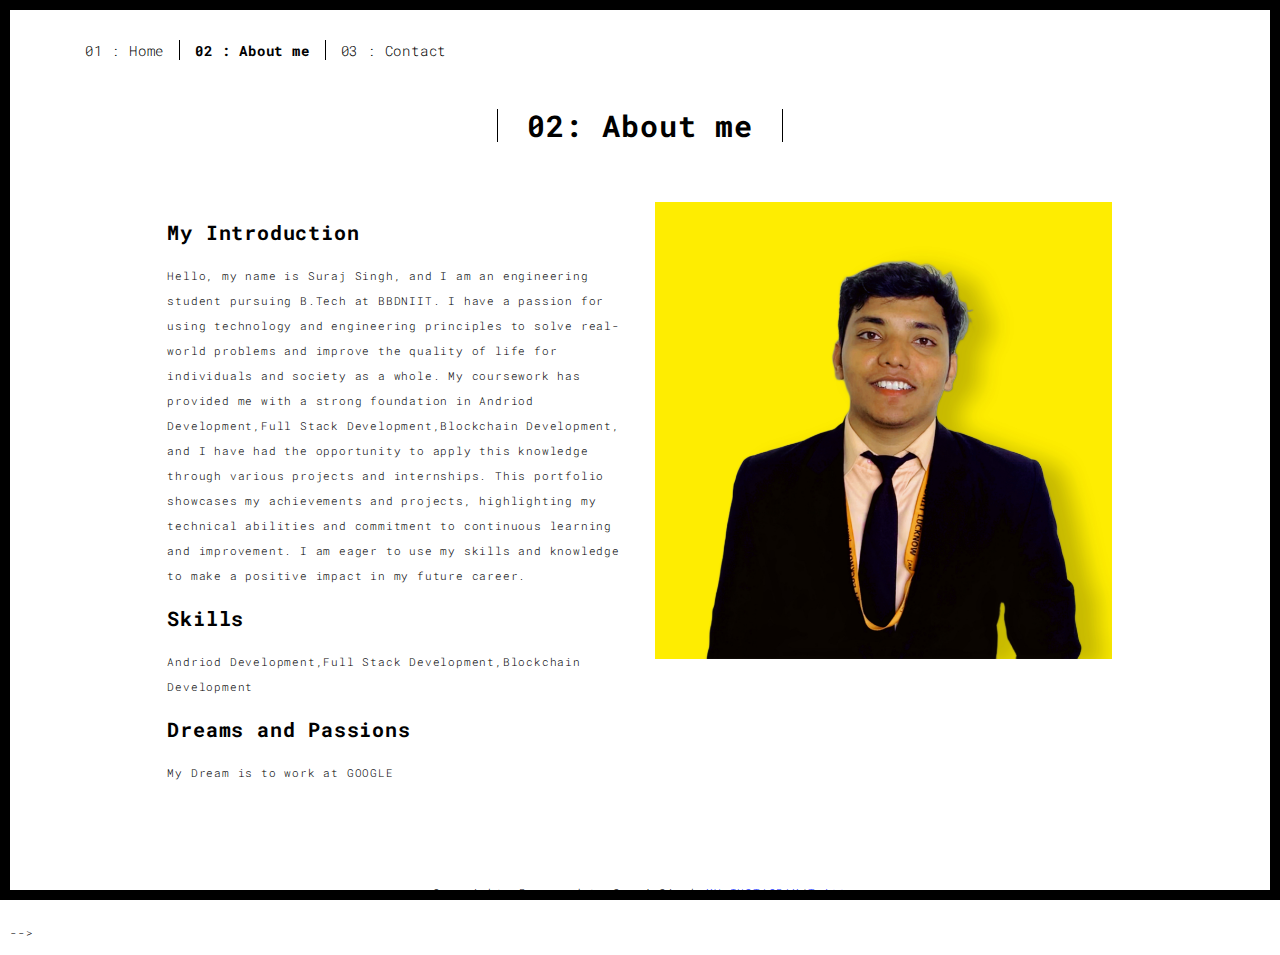
<file: about.html>
<!DOCTYPE html>
<html lang="en">

<head>
  <meta charset="UTF-8">
  <meta content="IE=edge" http-equiv="X-UA-Compatible">
  <meta content="width=device-width,initial-scale=1" name="viewport">
  <meta content="description" name="description">
  <meta name="google" content="notranslate" />
  <meta content="Suraj Singh" name="author">

  <!-- Disable tap highlight on IE -->
  <meta name="msapplication-tap-highlight" content="no">
  
  <link rel="apple-touch-icon" sizes="180x180" href="./assets/profile pics.jpg">
  <link href="./assets/favicon.ico" rel="icon">

  <title>SURAJ SINGH</title>  

<link href="./main.3f6952e4.css" rel="stylesheet"></head>

<!-- Google tag (gtag.js) -->
<script async src="https://www.googletagmanager.com/gtag/js?id=G-DY94XDS9C3"></script>
<script>
  window.dataLayer = window.dataLayer || [];
  function gtag(){dataLayer.push(arguments);}
  gtag('js', new Date());

  gtag('config', 'G-DY94XDS9C3');
</script>

<body class="">
<div id="site-border-left"></div>
<div id="site-border-right"></div>
<div id="site-border-top"></div>
<div id="site-border-bottom"></div>
 <!-- Add your content of header -->
<header>
  <nav class="navbar  navbar-fixed-top navbar-default">
    <div class="container">
        <button type="button" class="navbar-toggle collapsed" data-toggle="collapse" data-target="#navbar-collapse" aria-expanded="false">
          <span class="sr-only">Toggle navigation</span>
          <span class="icon-bar"></span>
          <span class="icon-bar"></span>
          <span class="icon-bar"></span>
        </button>

     <div class="collapse navbar-collapse" id="navbar-collapse">
        <ul class="nav navbar-nav ">
          <li><a href="./index.html" title="">01 : Home</a></li>
          <li><a href="./about.html" title="">02 : About me</a></li>
          <li><a href="./contact.html" title="">03 : Contact</a></li>
        </ul>


      </div> 
    </div>
  </nav>
</header>

<div class="section-container">
    <div class="container">
      <div class="row">
        <div class="col-xs-12">
          <div class="section-container-spacer text-center">
            <h1 class="h2">02: About me</h1>
          </div>
          
          <div class="row">
            <div class="col-md-10 col-md-offset-1">
              <div class="row">
                <div class="col-xs-12 col-md-6">
                  <h3>My Introduction</h3>
                  <p>Hello, my name is Suraj Singh, and I am an engineering student pursuing B.Tech at BBDNIIT. I have a passion for using technology and engineering principles to solve real-world problems and improve the quality of life for individuals and society as a whole. My coursework has provided me with a strong foundation in Andriod Development,Full Stack Development,Blockchain Development, and I have had the opportunity to apply this knowledge through various projects and internships. This portfolio showcases my achievements and projects, highlighting my technical abilities and commitment to continuous learning and improvement. I am eager to use my skills and knowledge to make a positive impact in my future career.

</p>
                  <h3>Skills </h3>
                  <p>Andriod Development,Full Stack Development,Blockchain Development</p>
 
                  <h3>Dreams and Passions</h3>
                  <p>
                  My Dream is to work at GOOGLE 

</p>
                </div>
                <div class="col-xs-12 col-md-6">
                  <img src="./assets/images/profile pics.jpg" class="img-responsive" alt="">
                </div>
              </div>
            </div>
          </div>
          
          
       </div>
      </div>
    </div>
  </div>


<footer class="footer-container text-center">
  <div class="container">
    <div class="row">
      <div class="col-xs-12">
        <p>© Copyrights Reserved to Suraj Singh <a href="http://www.instagram.com/itsmesuraj20" title="Instagram">MY INSTAGRAM</a>/<a href="https://www.twitter.com/itsmesuraj2002" title="Suraj Singh Twitter ">Twitter</a></p>
      </div>
    </div>
  </div>
</footer>

<script>
  document.addEventListener("DOMContentLoaded", function (event) {
     navActivePage();
  });
</script>

--> <script type="text/javascript" src="./main.70a66962.js"></script></body>

</html>
</file>
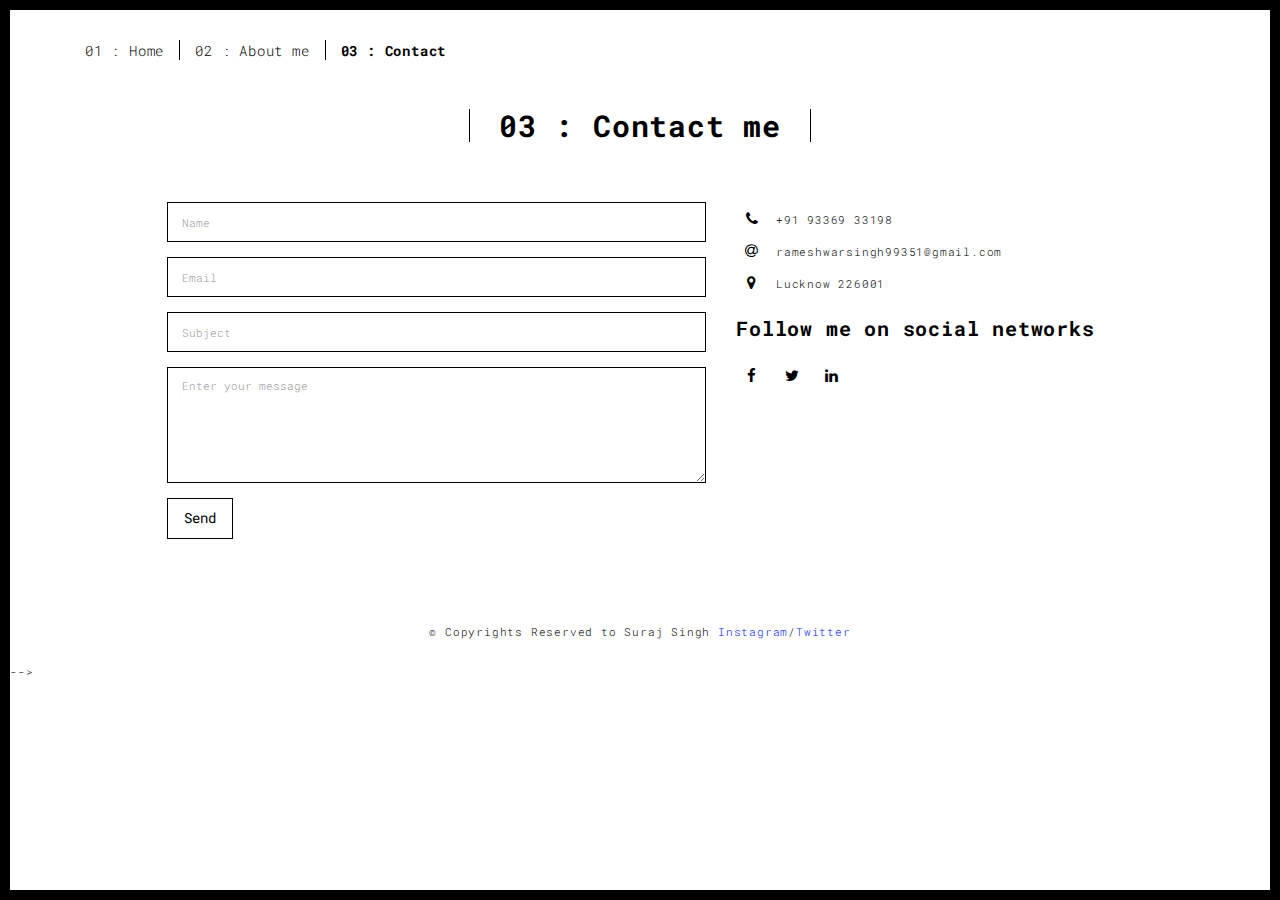
<file: contact.html>
<!DOCTYPE html>
<html lang="en">

<head>
  <meta charset="UTF-8">
  <meta content="IE=edge" http-equiv="X-UA-Compatible">
  <meta content="width=device-width,initial-scale=1" name="viewport">
  <meta content="description" name="description">
  <meta name="google" content="notranslate" />
  <meta content="website by Suraj Singh" name="author">

  <!-- Disable tap highlight on IE -->
  <meta name="msapplication-tap-highlight" content="no">
  
  <link rel="apple-touch-icon" sizes="180x180" href="./assets/apple-icon-180x180.png">
  <link href="./assets/favicon.ico" rel="icon">

  <title>SURAJ SINGH</title>  

<link href="./main.3f6952e4.css" rel="stylesheet"></head>

<!-- Google tag (gtag.js) -->
<script async src="https://www.googletagmanager.com/gtag/js?id=G-DY94XDS9C3"></script>
<script>
  window.dataLayer = window.dataLayer || [];
  function gtag(){dataLayer.push(arguments);}
  gtag('js', new Date());

  gtag('config', 'G-DY94XDS9C3');
</script>

<body class="">
<div id="site-border-left"></div>
<div id="site-border-right"></div>
<div id="site-border-top"></div>
<div id="site-border-bottom"></div>
 <!-- Add your content of header -->
<header>
  <nav class="navbar  navbar-fixed-top navbar-default">
    <div class="container">
        <button type="button" class="navbar-toggle collapsed" data-toggle="collapse" data-target="#navbar-collapse" aria-expanded="false">
          <span class="sr-only">Toggle navigation</span>
          <span class="icon-bar"></span>
          <span class="icon-bar"></span>
          <span class="icon-bar"></span>
        </button>

<div class="collapse navbar-collapse" id="navbar-collapse">
        <ul class="nav navbar-nav ">
          <li><a href="./index.html" title="">01 : Home</a></li>
          <li><a href="./about.html" title="">02 : About me</a></li>
          <li><a href="./contact.html" title="">03 : Contact</a></li>
        </ul>


      </div> 
    </div>
  </nav>
</header>

<div class="section-container">
    <div class="container">
      <div class="row">
        <div class="col-xs-12">
          <div class="section-container-spacer text-center">
            <h1 class="h2">03 : Contact me</h1>
          </div>
          
          <div class="row">
            <div class="col-md-10 col-md-offset-1">
               <form action="https://formspree.io/f/xwkjloye" method="POST" class="reveal-content">
                  <div class="row">
                    <div class="col-md-7">
                      <div class="form-group">
                        <input type="Name" name="Name" class="form-control" id="Name" placeholder="Name">
                      </div>
                      <div class="form-group">
                        <input type="email" name="Email" class="form-control" id="email" placeholder="Email">
                      </div>
                      <div class="form-group">
                        <input type="text" name="Subject"class="form-control" id="subject" placeholder="Subject">
                      </div>
                      <div class="form-group">
                        <textarea name="Message" class="form-control" rows="5" placeholder="Enter your message"></textarea>
                      </div>
                      <button type="submit" class="btn btn-default btn-lg">Send</button>
                    </div>
                    <div class="col-md-5 address-container" >
                      <ul class="list-unstyled">
                        <li>
                          <span class="fa-icon">
                            <i class="fa fa-phone" aria-hidden="true"></i>
                          </span>
                          +91 93369 33198
                        </li>
                        <li>
                          <span class="fa-icon">
                            <i class="fa fa-at" aria-hidden="true"></i>
                          </span>
                          rameshwarsingh99351@gmail.com
                        </li>
                        <li>
                          <span class="fa-icon">
                            <i class="fa fa fa-map-marker" aria-hidden="true"></i>
                          </span>
                          Lucknow 226001
                        </li>
                      </ul>
                      <h3>Follow me on social networks</h3>
                      <a href="http://www.facebook.com/itsmesuraj20" title="" class="fa-icon">
                        <i class="fa fa-facebook"></i>
                      </a>
                      <a href="http://www.twitter.com/itsmesuraj2002" title="" class="fa-icon">
                        <i class="fa fa-twitter"></i>
                      </a>
                      <a href="http://www.linkedin.com/in/itsmesuraj20" title="" class="fa-icon">
                        <i class="fa fa-linkedin"></i>
                      </a>
                      

                    </div>
                  </div>
                </form>
            </div>

          </div>
         
       </div>
      </div>
    </div>
  </div>


<footer class="footer-container text-center">
  <div class="container">
    <div class="row">
      <div class="col-xs-12">
       <p>© Copyrights Reserved to Suraj Singh <a href="http://www.twitter.com/itsmesuraj2002" title="Instagram">Instagram</a>/<a href="https://www.twitter.com/itsmesuraj2002" title="SurajSingh Twitter">Twitter</a></p>
      </div>
    </div>
  </div>
</footer>

<script>
  document.addEventListener("DOMContentLoaded", function (event) {
     navActivePage();
  });
</script>
--> <script type="text/javascript" src="./main.70a66962.js"></script></body>

</html>
</file>
<file: main.3f6952e4.css>
@import url(https://fonts.googleapis.com/css?family=Roboto:900|Roboto+Mono:300,400,700);@import url(https://maxcdn.bootstrapcdn.com/font-awesome/4.7.0/css/font-awesome.min.css);
html{font-family:sans-serif;-ms-text-size-adjust:100%;-webkit-text-size-adjust:100%}body{margin:0}article,aside,details,figcaption,figure,footer,header,hgroup,main,menu,nav,section,summary{display:block}audio,canvas,progress,video{display:inline-block;vertical-align:baseline}audio:not([controls]){display:none;height:0}[hidden],template{display:none}a{background-color:transparent}a:active,a:hover{outline:0}abbr[title]{border-bottom:1px dotted}b,strong{font-weight:700}dfn{font-style:italic}h1{font-size:2em;margin:.67em 0}mark{background:#ff0;color:#000}small{font-size:80%}sub,sup{font-size:75%;line-height:0;position:relative;vertical-align:baseline}sup{top:-.5em}sub{bottom:-.25em}img{border:0}svg:not(:root){overflow:hidden}figure{margin:1em 40px}hr{box-sizing:content-box;height:0}pre{overflow:auto}code,kbd,pre,samp{font-family:monospace,monospace;font-size:1em}button,input,optgroup,select,textarea{color:inherit;font:inherit;margin:0}button{overflow:visible}button,select{text-transform:none}button,html input[type=button],input[type=reset],input[type=submit]{-webkit-appearance:button;cursor:pointer}button[disabled],html input[disabled]{cursor:default}button::-moz-focus-inner,input::-moz-focus-inner{border:0;padding:0}input{line-height:normal}input[type=checkbox],input[type=radio]{box-sizing:border-box;padding:0}input[type=number]::-webkit-inner-spin-button,input[type=number]::-webkit-outer-spin-button{height:auto}input[type=search]{-webkit-appearance:textfield;box-sizing:content-box}input[type=search]::-webkit-search-cancel-button,input[type=search]::-webkit-search-decoration{-webkit-appearance:none}fieldset{border:1px solid silver;margin:0 2px;padding:.35em .625em .75em}textarea{overflow:auto}optgroup{font-weight:700}table{border-collapse:collapse;border-spacing:0}td,th{padding:0}

/*! Source: https://github.com/h5bp/html5-boilerplate/blob/master/src/css/main.css */@media print{*,:after,:before{background:transparent!important;color:#000!important;box-shadow:none!important;text-shadow:none!important}a,a:visited{text-decoration:underline}a[href]:after{content:" (" attr(href) ")"}abbr[title]:after{content:" (" attr(title) ")"}a[href^="#"]:after,a[href^="javascript:"]:after{content:""}blockquote,pre{border:1px solid #999;page-break-inside:avoid}thead{display:table-header-group}img,tr{page-break-inside:avoid}img{max-width:100%!important}h2,h3,p{orphans:3;widows:3}h2,h3{page-break-after:avoid}.navbar{display:none}.btn>.caret,.dropup>.btn>.caret{border-top-color:#000!important}.label{border:1px solid #000}.table{border-collapse:collapse!important}.table td,.table th{background-color:#fff!important}.table-bordered td,.table-bordered th{border:1px solid #ddd!important}}*,:after,:before{-webkit-box-sizing:border-box;-moz-box-sizing:border-box;box-sizing:border-box}html{font-size:10px;-webkit-tap-highlight-color:transparent}body{font-family:Roboto Mono,Helvetica,Arial,sans-serif;font-size:11px;line-height:1.78;color:#000;background-color:#fff}button,input,select,textarea{font-family:inherit;font-size:inherit;line-height:inherit}a{color:#001aff;text-decoration:none}a:focus,a:hover{color:#0012b3;text-decoration:underline}a:focus{outline:5px auto -webkit-focus-ring-color;outline-offset:-2px}figure{margin:0}img{vertical-align:middle}.img-responsive{display:block;max-width:100%;height:auto}.img-rounded{border-radius:0}.img-thumbnail{padding:4px;line-height:1.78;background-color:#fff;border:1px solid #ddd;border-radius:0;-webkit-transition:all .2s ease-in-out;-o-transition:all .2s ease-in-out;transition:all .2s ease-in-out;display:inline-block;max-width:100%;height:auto}.img-circle{border-radius:50%}hr{margin-top:19px;margin-bottom:19px;border:0;border-top:1px solid #eee}.sr-only{position:absolute;width:1px;height:1px;margin:-1px;padding:0;overflow:hidden;clip:rect(0,0,0,0);border:0}.sr-only-focusable:active,.sr-only-focusable:focus{position:static;width:auto;height:auto;margin:0;overflow:visible;clip:auto}[role=button]{cursor:pointer}.h1,.h2,.h3,.h4,.h5,.h6,h1,h2,h3,h4,h5,h6{font-family:Roboto Mono,Helvetica,Arial,sans-serif;font-weight:700;line-height:1.1;color:#000}.h1 .small,.h1 small,.h2 .small,.h2 small,.h3 .small,.h3 small,.h4 .small,.h4 small,.h5 .small,.h5 small,.h6 .small,.h6 small,h1 .small,h1 small,h2 .small,h2 small,h3 .small,h3 small,h4 .small,h4 small,h5 .small,h5 small,h6 .small,h6 small{font-weight:400;line-height:1;color:#777}.h1,.h2,.h3,h1,h2,h3{margin-top:19px;margin-bottom:9.5px}.h1 .small,.h1 small,.h2 .small,.h2 small,.h3 .small,.h3 small,h1 .small,h1 small,h2 .small,h2 small,h3 .small,h3 small{font-size:65%}.h4,.h5,.h6,h4,h5,h6{margin-top:9.5px;margin-bottom:9.5px}.h4 .small,.h4 small,.h5 .small,.h5 small,.h6 .small,.h6 small,h4 .small,h4 small,h5 .small,h5 small,h6 .small,h6 small{font-size:75%}.h1,h1{font-size:70px}.h2,h2{font-size:30px}.h3,h3{font-size:20px}.h4,.h5,h4,h5{font-size:11px}.h6,h6{font-size:10px}p{margin:0 0 9.5px}.lead{margin-bottom:19px;font-size:12px;font-weight:300;line-height:1.4}@media (min-width:768px){.lead{font-size:16.5px}}.small,small{font-size:90%}.mark,mark{background-color:#fcf8e3;padding:.2em}.text-left{text-align:left}.text-right{text-align:right}.text-center{text-align:center}.text-justify{text-align:justify}.text-nowrap{white-space:nowrap}.text-lowercase{text-transform:lowercase}.initialism,.text-uppercase{text-transform:uppercase}.text-capitalize{text-transform:capitalize}.text-muted{color:#777}.text-primary{color:#001aff}a.text-primary:focus,a.text-primary:hover{color:#0015cc}.text-success{color:#fff}a.text-success:focus,a.text-success:hover{color:#e6e6e6}.text-info{color:#31708f}a.text-info:focus,a.text-info:hover{color:#245269}.text-warning{color:#8a6d3b}a.text-warning:focus,a.text-warning:hover{color:#66512c}.text-danger{color:#fff}a.text-danger:focus,a.text-danger:hover{color:#e6e6e6}.bg-primary{color:#fff;background-color:#001aff}a.bg-primary:focus,a.bg-primary:hover{background-color:#0015cc}.bg-success,a.bg-success:focus,a.bg-success:hover{background-color:#000}.bg-info{background-color:#d9edf7}a.bg-info:focus,a.bg-info:hover{background-color:#afd9ee}.bg-warning{background-color:#fcf8e3}a.bg-warning:focus,a.bg-warning:hover{background-color:#f7ecb5}.bg-danger{background-color:red}a.bg-danger:focus,a.bg-danger:hover{background-color:#c00}.page-header{padding-bottom:8.5px;margin:38px 0 19px;border-bottom:1px solid #eee}ol,ul{margin-top:0;margin-bottom:9.5px}ol ol,ol ul,ul ol,ul ul{margin-bottom:0}.list-inline,.list-unstyled{padding-left:0;list-style:none}.list-inline{margin-left:-5px}.list-inline>li{display:inline-block;padding-left:5px;padding-right:5px}dl{margin-top:0;margin-bottom:19px}dd,dt{line-height:1.78}dt{font-weight:700}dd{margin-left:0}.dl-horizontal dd:after,.dl-horizontal dd:before{content:" ";display:table}.dl-horizontal dd:after{clear:both}@media (min-width:768px){.dl-horizontal dt{float:left;width:160px;clear:left;text-align:right;overflow:hidden;text-overflow:ellipsis;white-space:nowrap}.dl-horizontal dd{margin-left:180px}}abbr[data-original-title],abbr[title]{cursor:help;border-bottom:1px dotted #777}.initialism{font-size:90%}blockquote{padding:9.5px 19px;margin:0 0 19px;font-size:13.75px;border-left:5px solid #eee}blockquote ol:last-child,blockquote p:last-child,blockquote ul:last-child{margin-bottom:0}blockquote .small,blockquote footer,blockquote small{display:block;font-size:80%;line-height:1.78;color:#777}blockquote .small:before,blockquote footer:before,blockquote small:before{content:"\2014   \A0"}.blockquote-reverse,blockquote.pull-right{padding-right:15px;padding-left:0;border-right:5px solid #eee;border-left:0;text-align:right}.blockquote-reverse .small:before,.blockquote-reverse footer:before,.blockquote-reverse small:before,blockquote.pull-right .small:before,blockquote.pull-right footer:before,blockquote.pull-right small:before{content:""}.blockquote-reverse .small:after,.blockquote-reverse footer:after,.blockquote-reverse small:after,blockquote.pull-right .small:after,blockquote.pull-right footer:after,blockquote.pull-right small:after{content:"\A0   \2014"}address{margin-bottom:19px;font-style:normal;line-height:1.78}code,kbd,pre,samp{font-family:Menlo,Monaco,Consolas,Courier New,monospace}code{color:#c7254e;background-color:#f9f2f4}code,kbd{padding:2px 4px;font-size:90%;border-radius:0}kbd{color:#fff;background-color:#333;box-shadow:inset 0 -1px 0 rgba(0,0,0,.25)}kbd kbd{padding:0;font-size:100%;font-weight:700;box-shadow:none}pre{display:block;padding:9px;margin:0 0 9.5px;font-size:10px;line-height:1.78;word-break:break-all;word-wrap:break-word;color:#333;background-color:#f5f5f5;border:1px solid #ccc;border-radius:0}pre code{padding:0;font-size:inherit;color:inherit;white-space:pre-wrap;background-color:transparent;border-radius:0}.pre-scrollable{max-height:340px;overflow-y:scroll}.container{margin-right:auto;margin-left:auto;padding-left:15px;padding-right:15px}.container:after,.container:before{content:" ";display:table}.container:after{clear:both}@media (min-width:768px){.container{width:750px}}@media (min-width:992px){.container{width:970px}}@media (min-width:1200px){.container{width:1170px}}.container-fluid{margin-right:auto;margin-left:auto;padding-left:15px;padding-right:15px}.container-fluid:after,.container-fluid:before{content:" ";display:table}.container-fluid:after{clear:both}.row{margin-left:-15px;margin-right:-15px}.row:after,.row:before{content:" ";display:table}.row:after{clear:both}.col-lg-1,.col-lg-2,.col-lg-3,.col-lg-4,.col-lg-5,.col-lg-6,.col-lg-7,.col-lg-8,.col-lg-9,.col-lg-10,.col-lg-11,.col-lg-12,.col-md-1,.col-md-2,.col-md-3,.col-md-4,.col-md-5,.col-md-6,.col-md-7,.col-md-8,.col-md-9,.col-md-10,.col-md-11,.col-md-12,.col-sm-1,.col-sm-2,.col-sm-3,.col-sm-4,.col-sm-5,.col-sm-6,.col-sm-7,.col-sm-8,.col-sm-9,.col-sm-10,.col-sm-11,.col-sm-12,.col-xs-1,.col-xs-2,.col-xs-3,.col-xs-4,.col-xs-5,.col-xs-6,.col-xs-7,.col-xs-8,.col-xs-9,.col-xs-10,.col-xs-11,.col-xs-12{position:relative;min-height:1px;padding-left:15px;padding-right:15px}.col-xs-1,.col-xs-2,.col-xs-3,.col-xs-4,.col-xs-5,.col-xs-6,.col-xs-7,.col-xs-8,.col-xs-9,.col-xs-10,.col-xs-11,.col-xs-12{float:left}.col-xs-1{width:8.33333%}.col-xs-2{width:16.66667%}.col-xs-3{width:25%}.col-xs-4{width:33.33333%}.col-xs-5{width:41.66667%}.col-xs-6{width:50%}.col-xs-7{width:58.33333%}.col-xs-8{width:66.66667%}.col-xs-9{width:75%}.col-xs-10{width:83.33333%}.col-xs-11{width:91.66667%}.col-xs-12{width:100%}.col-xs-pull-0{right:auto}.col-xs-pull-1{right:8.33333%}.col-xs-pull-2{right:16.66667%}.col-xs-pull-3{right:25%}.col-xs-pull-4{right:33.33333%}.col-xs-pull-5{right:41.66667%}.col-xs-pull-6{right:50%}.col-xs-pull-7{right:58.33333%}.col-xs-pull-8{right:66.66667%}.col-xs-pull-9{right:75%}.col-xs-pull-10{right:83.33333%}.col-xs-pull-11{right:91.66667%}.col-xs-pull-12{right:100%}.col-xs-push-0{left:auto}.col-xs-push-1{left:8.33333%}.col-xs-push-2{left:16.66667%}.col-xs-push-3{left:25%}.col-xs-push-4{left:33.33333%}.col-xs-push-5{left:41.66667%}.col-xs-push-6{left:50%}.col-xs-push-7{left:58.33333%}.col-xs-push-8{left:66.66667%}.col-xs-push-9{left:75%}.col-xs-push-10{left:83.33333%}.col-xs-push-11{left:91.66667%}.col-xs-push-12{left:100%}.col-xs-offset-0{margin-left:0}.col-xs-offset-1{margin-left:8.33333%}.col-xs-offset-2{margin-left:16.66667%}.col-xs-offset-3{margin-left:25%}.col-xs-offset-4{margin-left:33.33333%}.col-xs-offset-5{margin-left:41.66667%}.col-xs-offset-6{margin-left:50%}.col-xs-offset-7{margin-left:58.33333%}.col-xs-offset-8{margin-left:66.66667%}.col-xs-offset-9{margin-left:75%}.col-xs-offset-10{margin-left:83.33333%}.col-xs-offset-11{margin-left:91.66667%}.col-xs-offset-12{margin-left:100%}@media (min-width:768px){.col-sm-1,.col-sm-2,.col-sm-3,.col-sm-4,.col-sm-5,.col-sm-6,.col-sm-7,.col-sm-8,.col-sm-9,.col-sm-10,.col-sm-11,.col-sm-12{float:left}.col-sm-1{width:8.33333%}.col-sm-2{width:16.66667%}.col-sm-3{width:25%}.col-sm-4{width:33.33333%}.col-sm-5{width:41.66667%}.col-sm-6{width:50%}.col-sm-7{width:58.33333%}.col-sm-8{width:66.66667%}.col-sm-9{width:75%}.col-sm-10{width:83.33333%}.col-sm-11{width:91.66667%}.col-sm-12{width:100%}.col-sm-pull-0{right:auto}.col-sm-pull-1{right:8.33333%}.col-sm-pull-2{right:16.66667%}.col-sm-pull-3{right:25%}.col-sm-pull-4{right:33.33333%}.col-sm-pull-5{right:41.66667%}.col-sm-pull-6{right:50%}.col-sm-pull-7{right:58.33333%}.col-sm-pull-8{right:66.66667%}.col-sm-pull-9{right:75%}.col-sm-pull-10{right:83.33333%}.col-sm-pull-11{right:91.66667%}.col-sm-pull-12{right:100%}.col-sm-push-0{left:auto}.col-sm-push-1{left:8.33333%}.col-sm-push-2{left:16.66667%}.col-sm-push-3{left:25%}.col-sm-push-4{left:33.33333%}.col-sm-push-5{left:41.66667%}.col-sm-push-6{left:50%}.col-sm-push-7{left:58.33333%}.col-sm-push-8{left:66.66667%}.col-sm-push-9{left:75%}.col-sm-push-10{left:83.33333%}.col-sm-push-11{left:91.66667%}.col-sm-push-12{left:100%}.col-sm-offset-0{margin-left:0}.col-sm-offset-1{margin-left:8.33333%}.col-sm-offset-2{margin-left:16.66667%}.col-sm-offset-3{margin-left:25%}.col-sm-offset-4{margin-left:33.33333%}.col-sm-offset-5{margin-left:41.66667%}.col-sm-offset-6{margin-left:50%}.col-sm-offset-7{margin-left:58.33333%}.col-sm-offset-8{margin-left:66.66667%}.col-sm-offset-9{margin-left:75%}.col-sm-offset-10{margin-left:83.33333%}.col-sm-offset-11{margin-left:91.66667%}.col-sm-offset-12{margin-left:100%}}@media (min-width:992px){.col-md-1,.col-md-2,.col-md-3,.col-md-4,.col-md-5,.col-md-6,.col-md-7,.col-md-8,.col-md-9,.col-md-10,.col-md-11,.col-md-12{float:left}.col-md-1{width:8.33333%}.col-md-2{width:16.66667%}.col-md-3{width:25%}.col-md-4{width:33.33333%}.col-md-5{width:41.66667%}.col-md-6{width:50%}.col-md-7{width:58.33333%}.col-md-8{width:66.66667%}.col-md-9{width:75%}.col-md-10{width:83.33333%}.col-md-11{width:91.66667%}.col-md-12{width:100%}.col-md-pull-0{right:auto}.col-md-pull-1{right:8.33333%}.col-md-pull-2{right:16.66667%}.col-md-pull-3{right:25%}.col-md-pull-4{right:33.33333%}.col-md-pull-5{right:41.66667%}.col-md-pull-6{right:50%}.col-md-pull-7{right:58.33333%}.col-md-pull-8{right:66.66667%}.col-md-pull-9{right:75%}.col-md-pull-10{right:83.33333%}.col-md-pull-11{right:91.66667%}.col-md-pull-12{right:100%}.col-md-push-0{left:auto}.col-md-push-1{left:8.33333%}.col-md-push-2{left:16.66667%}.col-md-push-3{left:25%}.col-md-push-4{left:33.33333%}.col-md-push-5{left:41.66667%}.col-md-push-6{left:50%}.col-md-push-7{left:58.33333%}.col-md-push-8{left:66.66667%}.col-md-push-9{left:75%}.col-md-push-10{left:83.33333%}.col-md-push-11{left:91.66667%}.col-md-push-12{left:100%}.col-md-offset-0{margin-left:0}.col-md-offset-1{margin-left:8.33333%}.col-md-offset-2{margin-left:16.66667%}.col-md-offset-3{margin-left:25%}.col-md-offset-4{margin-left:33.33333%}.col-md-offset-5{margin-left:41.66667%}.col-md-offset-6{margin-left:50%}.col-md-offset-7{margin-left:58.33333%}.col-md-offset-8{margin-left:66.66667%}.col-md-offset-9{margin-left:75%}.col-md-offset-10{margin-left:83.33333%}.col-md-offset-11{margin-left:91.66667%}.col-md-offset-12{margin-left:100%}}@media (min-width:1200px){.col-lg-1,.col-lg-2,.col-lg-3,.col-lg-4,.col-lg-5,.col-lg-6,.col-lg-7,.col-lg-8,.col-lg-9,.col-lg-10,.col-lg-11,.col-lg-12{float:left}.col-lg-1{width:8.33333%}.col-lg-2{width:16.66667%}.col-lg-3{width:25%}.col-lg-4{width:33.33333%}.col-lg-5{width:41.66667%}.col-lg-6{width:50%}.col-lg-7{width:58.33333%}.col-lg-8{width:66.66667%}.col-lg-9{width:75%}.col-lg-10{width:83.33333%}.col-lg-11{width:91.66667%}.col-lg-12{width:100%}.col-lg-pull-0{right:auto}.col-lg-pull-1{right:8.33333%}.col-lg-pull-2{right:16.66667%}.col-lg-pull-3{right:25%}.col-lg-pull-4{right:33.33333%}.col-lg-pull-5{right:41.66667%}.col-lg-pull-6{right:50%}.col-lg-pull-7{right:58.33333%}.col-lg-pull-8{right:66.66667%}.col-lg-pull-9{right:75%}.col-lg-pull-10{right:83.33333%}.col-lg-pull-11{right:91.66667%}.col-lg-pull-12{right:100%}.col-lg-push-0{left:auto}.col-lg-push-1{left:8.33333%}.col-lg-push-2{left:16.66667%}.col-lg-push-3{left:25%}.col-lg-push-4{left:33.33333%}.col-lg-push-5{left:41.66667%}.col-lg-push-6{left:50%}.col-lg-push-7{left:58.33333%}.col-lg-push-8{left:66.66667%}.col-lg-push-9{left:75%}.col-lg-push-10{left:83.33333%}.col-lg-push-11{left:91.66667%}.col-lg-push-12{left:100%}.col-lg-offset-0{margin-left:0}.col-lg-offset-1{margin-left:8.33333%}.col-lg-offset-2{margin-left:16.66667%}.col-lg-offset-3{margin-left:25%}.col-lg-offset-4{margin-left:33.33333%}.col-lg-offset-5{margin-left:41.66667%}.col-lg-offset-6{margin-left:50%}.col-lg-offset-7{margin-left:58.33333%}.col-lg-offset-8{margin-left:66.66667%}.col-lg-offset-9{margin-left:75%}.col-lg-offset-10{margin-left:83.33333%}.col-lg-offset-11{margin-left:91.66667%}.col-lg-offset-12{margin-left:100%}}table{background-color:transparent}caption{padding-top:8px;padding-bottom:8px;color:#777}caption,th{text-align:left}.table{width:100%;max-width:100%;margin-bottom:19px}.table>tbody>tr>td,.table>tbody>tr>th,.table>tfoot>tr>td,.table>tfoot>tr>th,.table>thead>tr>td,.table>thead>tr>th{padding:8px;line-height:1.78;vertical-align:top;border-top:1px solid #ddd}.table>thead>tr>th{vertical-align:bottom;border-bottom:2px solid #ddd}.table>caption+thead>tr:first-child>td,.table>caption+thead>tr:first-child>th,.table>colgroup+thead>tr:first-child>td,.table>colgroup+thead>tr:first-child>th,.table>thead:first-child>tr:first-child>td,.table>thead:first-child>tr:first-child>th{border-top:0}.table>tbody+tbody{border-top:2px solid #ddd}.table .table{background-color:#fff}.table-condensed>tbody>tr>td,.table-condensed>tbody>tr>th,.table-condensed>tfoot>tr>td,.table-condensed>tfoot>tr>th,.table-condensed>thead>tr>td,.table-condensed>thead>tr>th{padding:5px}.table-bordered,.table-bordered>tbody>tr>td,.table-bordered>tbody>tr>th,.table-bordered>tfoot>tr>td,.table-bordered>tfoot>tr>th,.table-bordered>thead>tr>td,.table-bordered>thead>tr>th{border:1px solid #ddd}.table-bordered>thead>tr>td,.table-bordered>thead>tr>th{border-bottom-width:2px}.table-striped>tbody>tr:nth-of-type(odd){background-color:#f9f9f9}.table-hover>tbody>tr:hover{background-color:#f5f5f5}table col[class*=col-]{position:static;float:none;display:table-column}table td[class*=col-],table th[class*=col-]{position:static;float:none;display:table-cell}.table>tbody>tr.active>td,.table>tbody>tr.active>th,.table>tbody>tr>td.active,.table>tbody>tr>th.active,.table>tfoot>tr.active>td,.table>tfoot>tr.active>th,.table>tfoot>tr>td.active,.table>tfoot>tr>th.active,.table>thead>tr.active>td,.table>thead>tr.active>th,.table>thead>tr>td.active,.table>thead>tr>th.active{background-color:#f5f5f5}.table-hover>tbody>tr.active:hover>td,.table-hover>tbody>tr.active:hover>th,.table-hover>tbody>tr:hover>.active,.table-hover>tbody>tr>td.active:hover,.table-hover>tbody>tr>th.active:hover{background-color:#e8e8e8}.table-hover>tbody>tr.success:hover>td,.table-hover>tbody>tr.success:hover>th,.table-hover>tbody>tr:hover>.success,.table-hover>tbody>tr>td.success:hover,.table-hover>tbody>tr>th.success:hover,.table>tbody>tr.success>td,.table>tbody>tr.success>th,.table>tbody>tr>td.success,.table>tbody>tr>th.success,.table>tfoot>tr.success>td,.table>tfoot>tr.success>th,.table>tfoot>tr>td.success,.table>tfoot>tr>th.success,.table>thead>tr.success>td,.table>thead>tr.success>th,.table>thead>tr>td.success,.table>thead>tr>th.success{background-color:#000}.table>tbody>tr.info>td,.table>tbody>tr.info>th,.table>tbody>tr>td.info,.table>tbody>tr>th.info,.table>tfoot>tr.info>td,.table>tfoot>tr.info>th,.table>tfoot>tr>td.info,.table>tfoot>tr>th.info,.table>thead>tr.info>td,.table>thead>tr.info>th,.table>thead>tr>td.info,.table>thead>tr>th.info{background-color:#d9edf7}.table-hover>tbody>tr.info:hover>td,.table-hover>tbody>tr.info:hover>th,.table-hover>tbody>tr:hover>.info,.table-hover>tbody>tr>td.info:hover,.table-hover>tbody>tr>th.info:hover{background-color:#c4e3f3}.table>tbody>tr.warning>td,.table>tbody>tr.warning>th,.table>tbody>tr>td.warning,.table>tbody>tr>th.warning,.table>tfoot>tr.warning>td,.table>tfoot>tr.warning>th,.table>tfoot>tr>td.warning,.table>tfoot>tr>th.warning,.table>thead>tr.warning>td,.table>thead>tr.warning>th,.table>thead>tr>td.warning,.table>thead>tr>th.warning{background-color:#fcf8e3}.table-hover>tbody>tr.warning:hover>td,.table-hover>tbody>tr.warning:hover>th,.table-hover>tbody>tr:hover>.warning,.table-hover>tbody>tr>td.warning:hover,.table-hover>tbody>tr>th.warning:hover{background-color:#faf2cc}.table>tbody>tr.danger>td,.table>tbody>tr.danger>th,.table>tbody>tr>td.danger,.table>tbody>tr>th.danger,.table>tfoot>tr.danger>td,.table>tfoot>tr.danger>th,.table>tfoot>tr>td.danger,.table>tfoot>tr>th.danger,.table>thead>tr.danger>td,.table>thead>tr.danger>th,.table>thead>tr>td.danger,.table>thead>tr>th.danger{background-color:red}.table-hover>tbody>tr.danger:hover>td,.table-hover>tbody>tr.danger:hover>th,.table-hover>tbody>tr:hover>.danger,.table-hover>tbody>tr>td.danger:hover,.table-hover>tbody>tr>th.danger:hover{background-color:#e60000}.table-responsive{overflow-x:auto;min-height:.01%}@media screen and (max-width:767px){.table-responsive{width:100%;margin-bottom:14.25px;overflow-y:hidden;-ms-overflow-style:-ms-autohiding-scrollbar;border:1px solid #ddd}.table-responsive>.table{margin-bottom:0}.table-responsive>.table>tbody>tr>td,.table-responsive>.table>tbody>tr>th,.table-responsive>.table>tfoot>tr>td,.table-responsive>.table>tfoot>tr>th,.table-responsive>.table>thead>tr>td,.table-responsive>.table>thead>tr>th{white-space:nowrap}.table-responsive>.table-bordered{border:0}.table-responsive>.table-bordered>tbody>tr>td:first-child,.table-responsive>.table-bordered>tbody>tr>th:first-child,.table-responsive>.table-bordered>tfoot>tr>td:first-child,.table-responsive>.table-bordered>tfoot>tr>th:first-child,.table-responsive>.table-bordered>thead>tr>td:first-child,.table-responsive>.table-bordered>thead>tr>th:first-child{border-left:0}.table-responsive>.table-bordered>tbody>tr>td:last-child,.table-responsive>.table-bordered>tbody>tr>th:last-child,.table-responsive>.table-bordered>tfoot>tr>td:last-child,.table-responsive>.table-bordered>tfoot>tr>th:last-child,.table-responsive>.table-bordered>thead>tr>td:last-child,.table-responsive>.table-bordered>thead>tr>th:last-child{border-right:0}.table-responsive>.table-bordered>tbody>tr:last-child>td,.table-responsive>.table-bordered>tbody>tr:last-child>th,.table-responsive>.table-bordered>tfoot>tr:last-child>td,.table-responsive>.table-bordered>tfoot>tr:last-child>th{border-bottom:0}}fieldset{margin:0;min-width:0}fieldset,legend{padding:0;border:0}legend{display:block;width:100%;margin-bottom:19px;font-size:16.5px;line-height:inherit;color:#333;border-bottom:1px solid #e5e5e5}label{display:inline-block;max-width:100%;margin-bottom:5px;font-weight:700}input[type=search]{-webkit-box-sizing:border-box;-moz-box-sizing:border-box;box-sizing:border-box}input[type=checkbox],input[type=radio]{margin:4px 0 0;margin-top:1px\9;line-height:normal}input[type=file]{display:block}input[type=range]{display:block;width:100%}select[multiple],select[size]{height:auto}input[type=checkbox]:focus,input[type=file]:focus,input[type=radio]:focus{outline:5px auto -webkit-focus-ring-color;outline-offset:-2px}output{padding-top:9px}.form-control,output{display:block;font-size:11px;line-height:1.78;color:#555}.form-control{width:100%;height:40px;padding:8px 14px;background-color:#fff;background-image:none;border:1px solid #000;border-radius:0;-webkit-box-shadow:inset 0 1px 1px rgba(0,0,0,.075);box-shadow:inset 0 1px 1px rgba(0,0,0,.075);-webkit-transition:border-color .15s ease-in-out,box-shadow .15s ease-in-out;-o-transition:border-color ease-in-out .15s,box-shadow ease-in-out .15s;transition:border-color .15s ease-in-out,box-shadow .15s ease-in-out}.form-control:focus{border-color:#66afe9;-webkit-box-shadow:inset 0 1px 1px rgba(0,0,0,.075),0 0 8px rgba(102,175,233,.6);box-shadow:inset 0 1px 1px rgba(0,0,0,.075),0 0 8px rgba(102,175,233,.6)}.form-control::-moz-placeholder{color:#999;opacity:1}.form-control:-ms-input-placeholder{color:#999}.form-control::-webkit-input-placeholder{color:#999}.form-control::-ms-expand{border:0;background-color:transparent}.form-control[disabled],.form-control[readonly],fieldset[disabled] .form-control{background-color:#eee;opacity:1}.form-control[disabled],fieldset[disabled] .form-control{cursor:not-allowed}textarea.form-control{height:auto}input[type=search]{-webkit-appearance:none}@media screen and (-webkit-min-device-pixel-ratio:0){input[type=date].form-control,input[type=datetime-local].form-control,input[type=month].form-control,input[type=time].form-control{line-height:40px}.input-group-sm>.input-group-btn>input[type=date].btn,.input-group-sm>.input-group-btn>input[type=datetime-local].btn,.input-group-sm>.input-group-btn>input[type=month].btn,.input-group-sm>.input-group-btn>input[type=time].btn,.input-group-sm>input[type=date].form-control,.input-group-sm>input[type=date].input-group-addon,.input-group-sm>input[type=datetime-local].form-control,.input-group-sm>input[type=datetime-local].input-group-addon,.input-group-sm>input[type=month].form-control,.input-group-sm>input[type=month].input-group-addon,.input-group-sm>input[type=time].form-control,.input-group-sm>input[type=time].input-group-addon,.input-group-sm input[type=date],.input-group-sm input[type=datetime-local],.input-group-sm input[type=month],.input-group-sm input[type=time],input[type=date].input-sm,input[type=datetime-local].input-sm,input[type=month].input-sm,input[type=time].input-sm{line-height:27px}.input-group-lg>.input-group-btn>input[type=date].btn,.input-group-lg>.input-group-btn>input[type=datetime-local].btn,.input-group-lg>.input-group-btn>input[type=month].btn,.input-group-lg>.input-group-btn>input[type=time].btn,.input-group-lg>input[type=date].form-control,.input-group-lg>input[type=date].input-group-addon,.input-group-lg>input[type=datetime-local].form-control,.input-group-lg>input[type=datetime-local].input-group-addon,.input-group-lg>input[type=month].form-control,.input-group-lg>input[type=month].input-group-addon,.input-group-lg>input[type=time].form-control,.input-group-lg>input[type=time].input-group-addon,.input-group-lg input[type=date],.input-group-lg input[type=datetime-local],.input-group-lg input[type=month],.input-group-lg input[type=time],input[type=date].input-lg,input[type=datetime-local].input-lg,input[type=month].input-lg,input[type=time].input-lg{line-height:41px}}.form-group{margin-bottom:15px}.checkbox,.radio{position:relative;display:block;margin-top:10px;margin-bottom:10px}.checkbox label,.radio label{min-height:19px;padding-left:20px;margin-bottom:0;font-weight:400;cursor:pointer}.checkbox-inline input[type=checkbox],.checkbox input[type=checkbox],.radio-inline input[type=radio],.radio input[type=radio]{position:absolute;margin-left:-20px;margin-top:4px\9}.checkbox+.checkbox,.radio+.radio{margin-top:-5px}.checkbox-inline,.radio-inline{position:relative;display:inline-block;padding-left:20px;margin-bottom:0;vertical-align:middle;font-weight:400;cursor:pointer}.checkbox-inline+.checkbox-inline,.radio-inline+.radio-inline{margin-top:0;margin-left:10px}.checkbox-inline.disabled,.checkbox.disabled label,.radio-inline.disabled,.radio.disabled label,fieldset[disabled] .checkbox-inline,fieldset[disabled] .checkbox label,fieldset[disabled] .radio-inline,fieldset[disabled] .radio label,fieldset[disabled] input[type=checkbox],fieldset[disabled] input[type=radio],input[type=checkbox].disabled,input[type=checkbox][disabled],input[type=radio].disabled,input[type=radio][disabled]{cursor:not-allowed}.form-control-static{padding-top:9px;padding-bottom:9px;margin-bottom:0;min-height:30px}.form-control-static.input-lg,.form-control-static.input-sm,.input-group-lg>.form-control-static.form-control,.input-group-lg>.form-control-static.input-group-addon,.input-group-lg>.input-group-btn>.form-control-static.btn,.input-group-sm>.form-control-static.form-control,.input-group-sm>.form-control-static.input-group-addon,.input-group-sm>.input-group-btn>.form-control-static.btn{padding-left:0;padding-right:0}.input-group-sm>.form-control,.input-group-sm>.input-group-addon,.input-group-sm>.input-group-btn>.btn,.input-sm{height:27px;padding:5px 10px;font-size:10px;line-height:1.5;border-radius:0}.input-group-sm>.input-group-btn>select.btn,.input-group-sm>select.form-control,.input-group-sm>select.input-group-addon,select.input-sm{height:27px;line-height:27px}.input-group-sm>.input-group-btn>select[multiple].btn,.input-group-sm>.input-group-btn>textarea.btn,.input-group-sm>select[multiple].form-control,.input-group-sm>select[multiple].input-group-addon,.input-group-sm>textarea.form-control,.input-group-sm>textarea.input-group-addon,select[multiple].input-sm,textarea.input-sm{height:auto}.form-group-sm .form-control{height:27px;padding:5px 10px;font-size:10px;line-height:1.5;border-radius:0}.form-group-sm select.form-control{height:27px;line-height:27px}.form-group-sm select[multiple].form-control,.form-group-sm textarea.form-control{height:auto}.form-group-sm .form-control-static{height:27px;min-height:29px;padding:6px 10px;font-size:10px;line-height:1.5}.input-group-lg>.form-control,.input-group-lg>.input-group-addon,.input-group-lg>.input-group-btn>.btn,.input-lg{height:41px;padding:10px 16px;font-size:14px;line-height:1.33333;border-radius:0}.input-group-lg>.input-group-btn>select.btn,.input-group-lg>select.form-control,.input-group-lg>select.input-group-addon,select.input-lg{height:41px;line-height:41px}.input-group-lg>.input-group-btn>select[multiple].btn,.input-group-lg>.input-group-btn>textarea.btn,.input-group-lg>select[multiple].form-control,.input-group-lg>select[multiple].input-group-addon,.input-group-lg>textarea.form-control,.input-group-lg>textarea.input-group-addon,select[multiple].input-lg,textarea.input-lg{height:auto}.form-group-lg .form-control{height:41px;padding:10px 16px;font-size:14px;line-height:1.33333;border-radius:0}.form-group-lg select.form-control{height:41px;line-height:41px}.form-group-lg select[multiple].form-control,.form-group-lg textarea.form-control{height:auto}.form-group-lg .form-control-static{height:41px;min-height:33px;padding:11px 16px;font-size:14px;line-height:1.33333}.has-feedback{position:relative}.has-feedback .form-control{padding-right:50px}.form-control-feedback{position:absolute;top:0;right:0;z-index:2;display:block;width:40px;height:40px;line-height:40px;text-align:center;pointer-events:none}.form-group-lg .form-control+.form-control-feedback,.input-group-lg+.form-control-feedback,.input-group-lg>.form-control+.form-control-feedback,.input-group-lg>.input-group-addon+.form-control-feedback,.input-group-lg>.input-group-btn>.btn+.form-control-feedback,.input-lg+.form-control-feedback{width:41px;height:41px;line-height:41px}.form-group-sm .form-control+.form-control-feedback,.input-group-sm+.form-control-feedback,.input-group-sm>.form-control+.form-control-feedback,.input-group-sm>.input-group-addon+.form-control-feedback,.input-group-sm>.input-group-btn>.btn+.form-control-feedback,.input-sm+.form-control-feedback{width:27px;height:27px;line-height:27px}.has-success .checkbox,.has-success .checkbox-inline,.has-success.checkbox-inline label,.has-success.checkbox label,.has-success .control-label,.has-success .help-block,.has-success .radio,.has-success .radio-inline,.has-success.radio-inline label,.has-success.radio label{color:#fff}.has-success .form-control{border-color:#fff;-webkit-box-shadow:inset 0 1px 1px rgba(0,0,0,.075);box-shadow:inset 0 1px 1px rgba(0,0,0,.075)}.has-success .form-control:focus{border-color:#e6e6e6;-webkit-box-shadow:inset 0 1px 1px rgba(0,0,0,.075),0 0 6px #fff;box-shadow:inset 0 1px 1px rgba(0,0,0,.075),0 0 6px #fff}.has-success .input-group-addon{color:#fff;border-color:#fff;background-color:#000}.has-success .form-control-feedback{color:#fff}.has-warning .checkbox,.has-warning .checkbox-inline,.has-warning.checkbox-inline label,.has-warning.checkbox label,.has-warning .control-label,.has-warning .help-block,.has-warning .radio,.has-warning .radio-inline,.has-warning.radio-inline label,.has-warning.radio label{color:#8a6d3b}.has-warning .form-control{border-color:#8a6d3b;-webkit-box-shadow:inset 0 1px 1px rgba(0,0,0,.075);box-shadow:inset 0 1px 1px rgba(0,0,0,.075)}.has-warning .form-control:focus{border-color:#66512c;-webkit-box-shadow:inset 0 1px 1px rgba(0,0,0,.075),0 0 6px #c0a16b;box-shadow:inset 0 1px 1px rgba(0,0,0,.075),0 0 6px #c0a16b}.has-warning .input-group-addon{color:#8a6d3b;border-color:#8a6d3b;background-color:#fcf8e3}.has-warning .form-control-feedback{color:#8a6d3b}.has-error .checkbox,.has-error .checkbox-inline,.has-error.checkbox-inline label,.has-error.checkbox label,.has-error .control-label,.has-error .help-block,.has-error .radio,.has-error .radio-inline,.has-error.radio-inline label,.has-error.radio label{color:#fff}.has-error .form-control{border-color:#fff;-webkit-box-shadow:inset 0 1px 1px rgba(0,0,0,.075);box-shadow:inset 0 1px 1px rgba(0,0,0,.075)}.has-error .form-control:focus{border-color:#e6e6e6;-webkit-box-shadow:inset 0 1px 1px rgba(0,0,0,.075),0 0 6px #fff;box-shadow:inset 0 1px 1px rgba(0,0,0,.075),0 0 6px #fff}.has-error .input-group-addon{color:#fff;border-color:#fff;background-color:red}.has-error .form-control-feedback{color:#fff}.has-feedback label~.form-control-feedback{top:24px}.has-feedback label.sr-only~.form-control-feedback{top:0}.help-block{display:block;margin-top:5px;margin-bottom:10px;color:#404040}@media (min-width:768px){.form-inline .form-group{display:inline-block;margin-bottom:0;vertical-align:middle}.form-inline .form-control{display:inline-block;width:auto;vertical-align:middle}.form-inline .form-control-static{display:inline-block}.form-inline .input-group{display:inline-table;vertical-align:middle}.form-inline .input-group .form-control,.form-inline .input-group .input-group-addon,.form-inline .input-group .input-group-btn{width:auto}.form-inline .input-group>.form-control{width:100%}.form-inline .control-label{margin-bottom:0;vertical-align:middle}.form-inline .checkbox,.form-inline .radio{display:inline-block;margin-top:0;margin-bottom:0;vertical-align:middle}.form-inline .checkbox label,.form-inline .radio label{padding-left:0}.form-inline .checkbox input[type=checkbox],.form-inline .radio input[type=radio]{position:relative;margin-left:0}.form-inline .has-feedback .form-control-feedback{top:0}}.form-horizontal .checkbox,.form-horizontal .checkbox-inline,.form-horizontal .radio,.form-horizontal .radio-inline{margin-top:0;margin-bottom:0;padding-top:9px}.form-horizontal .checkbox,.form-horizontal .radio{min-height:28px}.form-horizontal .form-group{margin-left:-15px;margin-right:-15px}.form-horizontal .form-group:after,.form-horizontal .form-group:before{content:" ";display:table}.form-horizontal .form-group:after{clear:both}@media (min-width:768px){.form-horizontal .control-label{text-align:right;margin-bottom:0;padding-top:9px}}.form-horizontal .has-feedback .form-control-feedback{right:15px}@media (min-width:768px){.form-horizontal .form-group-lg .control-label{padding-top:11px;font-size:14px}}@media (min-width:768px){.form-horizontal .form-group-sm .control-label{padding-top:6px;font-size:10px}}.btn{display:inline-block;margin-bottom:0;font-weight:400;text-align:center;vertical-align:middle;touch-action:manipulation;cursor:pointer;background-image:none;border:1px solid transparent;white-space:nowrap;padding:8px 14px;font-size:11px;line-height:1.78;border-radius:0;-webkit-user-select:none;-moz-user-select:none;-ms-user-select:none;user-select:none}.btn.active.focus,.btn.active:focus,.btn.focus,.btn:active.focus,.btn:active:focus,.btn:focus{outline:5px auto -webkit-focus-ring-color;outline-offset:-2px}.btn.focus,.btn:focus,.btn:hover{color:#000;text-decoration:none}.btn.active,.btn:active{outline:0;background-image:none;-webkit-box-shadow:inset 0 3px 5px rgba(0,0,0,.125);box-shadow:inset 0 3px 5px rgba(0,0,0,.125)}.btn.disabled,.btn[disabled],fieldset[disabled] .btn{cursor:not-allowed;opacity:.65;filter:alpha(opacity=65);-webkit-box-shadow:none;box-shadow:none}a.btn.disabled,fieldset[disabled] a.btn{pointer-events:none}.btn-default,.btn-default.active,.btn-default.active.focus,.btn-default.active:focus,.btn-default.active:hover,.btn-default.focus,.btn-default:active,.btn-default:active.focus,.btn-default:active:focus,.btn-default:active:hover,.btn-default:focus,.btn-default:hover,.open>.btn-default.dropdown-toggle,.open>.btn-default.dropdown-toggle.focus,.open>.btn-default.dropdown-toggle:focus,.open>.btn-default.dropdown-toggle:hover{color:#000;background-color:transparent;border-color:#000}.btn-default.active,.btn-default:active,.open>.btn-default.dropdown-toggle{background-image:none}.btn-default.disabled.focus,.btn-default.disabled:focus,.btn-default.disabled:hover,.btn-default[disabled].focus,.btn-default[disabled]:focus,.btn-default[disabled]:hover,fieldset[disabled] .btn-default.focus,fieldset[disabled] .btn-default:focus,fieldset[disabled] .btn-default:hover{background-color:transparent;border-color:#000}.btn-default .badge{color:transparent;background-color:#000}.btn-primary{color:#001aff;background-color:transparent;border-color:#001aff}.btn-primary.focus,.btn-primary:focus{color:#001aff;background-color:transparent;border-color:#000d80}.btn-primary.active,.btn-primary:active,.btn-primary:hover,.open>.btn-primary.dropdown-toggle{color:#001aff;background-color:transparent;border-color:#0014c2}.btn-primary.active.focus,.btn-primary.active:focus,.btn-primary.active:hover,.btn-primary:active.focus,.btn-primary:active:focus,.btn-primary:active:hover,.open>.btn-primary.dropdown-toggle.focus,.open>.btn-primary.dropdown-toggle:focus,.open>.btn-primary.dropdown-toggle:hover{color:#001aff;background-color:transparent;border-color:#000d80}.btn-primary.active,.btn-primary:active,.open>.btn-primary.dropdown-toggle{background-image:none}.btn-primary.disabled.focus,.btn-primary.disabled:focus,.btn-primary.disabled:hover,.btn-primary[disabled].focus,.btn-primary[disabled]:focus,.btn-primary[disabled]:hover,fieldset[disabled] .btn-primary.focus,fieldset[disabled] .btn-primary:focus,fieldset[disabled] .btn-primary:hover{background-color:transparent;border-color:#001aff}.btn-primary .badge{color:transparent;background-color:#001aff}.btn-success{color:#5cb85c;background-color:transparent;border-color:#5cb85c}.btn-success.focus,.btn-success:focus{color:#5cb85c;background-color:transparent;border-color:#2d672d}.btn-success.active,.btn-success:active,.btn-success:hover,.open>.btn-success.dropdown-toggle{color:#5cb85c;background-color:transparent;border-color:#419641}.btn-success.active.focus,.btn-success.active:focus,.btn-success.active:hover,.btn-success:active.focus,.btn-success:active:focus,.btn-success:active:hover,.open>.btn-success.dropdown-toggle.focus,.open>.btn-success.dropdown-toggle:focus,.open>.btn-success.dropdown-toggle:hover{color:#5cb85c;background-color:transparent;border-color:#2d672d}.btn-success.active,.btn-success:active,.open>.btn-success.dropdown-toggle{background-image:none}.btn-success.disabled.focus,.btn-success.disabled:focus,.btn-success.disabled:hover,.btn-success[disabled].focus,.btn-success[disabled]:focus,.btn-success[disabled]:hover,fieldset[disabled] .btn-success.focus,fieldset[disabled] .btn-success:focus,fieldset[disabled] .btn-success:hover{background-color:transparent;border-color:#5cb85c}.btn-success .badge{color:transparent;background-color:#5cb85c}.btn-info{border-color:#5bc0de}.btn-info,.btn-info.focus,.btn-info:focus{color:#5bc0de;background-color:transparent}.btn-info.focus,.btn-info:focus{border-color:#1f7e9a}.btn-info.active,.btn-info:active,.btn-info:hover,.open>.btn-info.dropdown-toggle{color:#5bc0de;background-color:transparent;border-color:#2aabd2}.btn-info.active.focus,.btn-info.active:focus,.btn-info.active:hover,.btn-info:active.focus,.btn-info:active:focus,.btn-info:active:hover,.open>.btn-info.dropdown-toggle.focus,.open>.btn-info.dropdown-toggle:focus,.open>.btn-info.dropdown-toggle:hover{color:#5bc0de;background-color:transparent;border-color:#1f7e9a}.btn-info.active,.btn-info:active,.open>.btn-info.dropdown-toggle{background-image:none}.btn-info.disabled.focus,.btn-info.disabled:focus,.btn-info.disabled:hover,.btn-info[disabled].focus,.btn-info[disabled]:focus,.btn-info[disabled]:hover,fieldset[disabled] .btn-info.focus,fieldset[disabled] .btn-info:focus,fieldset[disabled] .btn-info:hover{background-color:transparent;border-color:#5bc0de}.btn-info .badge{color:transparent;background-color:#5bc0de}.btn-warning{color:#f0ad4e;background-color:transparent;border-color:#f0ad4e}.btn-warning.focus,.btn-warning:focus{color:#f0ad4e;background-color:transparent;border-color:#b06d0f}.btn-warning.active,.btn-warning:active,.btn-warning:hover,.open>.btn-warning.dropdown-toggle{color:#f0ad4e;background-color:transparent;border-color:#eb9316}.btn-warning.active.focus,.btn-warning.active:focus,.btn-warning.active:hover,.btn-warning:active.focus,.btn-warning:active:focus,.btn-warning:active:hover,.open>.btn-warning.dropdown-toggle.focus,.open>.btn-warning.dropdown-toggle:focus,.open>.btn-warning.dropdown-toggle:hover{color:#f0ad4e;background-color:transparent;border-color:#b06d0f}.btn-warning.active,.btn-warning:active,.open>.btn-warning.dropdown-toggle{background-image:none}.btn-warning.disabled.focus,.btn-warning.disabled:focus,.btn-warning.disabled:hover,.btn-warning[disabled].focus,.btn-warning[disabled]:focus,.btn-warning[disabled]:hover,fieldset[disabled] .btn-warning.focus,fieldset[disabled] .btn-warning:focus,fieldset[disabled] .btn-warning:hover{background-color:transparent;border-color:#f0ad4e}.btn-warning .badge{color:transparent;background-color:#f0ad4e}.btn-danger{color:#d9534f;background-color:transparent;border-color:#d9534f}.btn-danger.focus,.btn-danger:focus{color:#d9534f;background-color:transparent;border-color:#8b211e}.btn-danger.active,.btn-danger:active,.btn-danger:hover,.open>.btn-danger.dropdown-toggle{color:#d9534f;background-color:transparent;border-color:#c12e2a}.btn-danger.active.focus,.btn-danger.active:focus,.btn-danger.active:hover,.btn-danger:active.focus,.btn-danger:active:focus,.btn-danger:active:hover,.open>.btn-danger.dropdown-toggle.focus,.open>.btn-danger.dropdown-toggle:focus,.open>.btn-danger.dropdown-toggle:hover{color:#d9534f;background-color:transparent;border-color:#8b211e}.btn-danger.active,.btn-danger:active,.open>.btn-danger.dropdown-toggle{background-image:none}.btn-danger.disabled.focus,.btn-danger.disabled:focus,.btn-danger.disabled:hover,.btn-danger[disabled].focus,.btn-danger[disabled]:focus,.btn-danger[disabled]:hover,fieldset[disabled] .btn-danger.focus,fieldset[disabled] .btn-danger:focus,fieldset[disabled] .btn-danger:hover{background-color:transparent;border-color:#d9534f}.btn-danger .badge{color:transparent;background-color:#d9534f}.btn-link{color:#001aff;font-weight:400;border-radius:0}.btn-link,.btn-link.active,.btn-link:active,.btn-link[disabled],fieldset[disabled] .btn-link{background-color:transparent;-webkit-box-shadow:none;box-shadow:none}.btn-link,.btn-link:active,.btn-link:focus,.btn-link:hover{border-color:transparent}.btn-link:focus,.btn-link:hover{color:#0012b3;text-decoration:underline;background-color:transparent}.btn-link[disabled]:focus,.btn-link[disabled]:hover,fieldset[disabled] .btn-link:focus,fieldset[disabled] .btn-link:hover{color:#777;text-decoration:none}.btn-group-lg>.btn,.btn-lg{padding:10px 16px;font-size:14px;line-height:1.33333;border-radius:0}.btn-group-sm>.btn,.btn-sm{padding:5px 10px;font-size:10px;line-height:1.5;border-radius:0}.btn-group-xs>.btn,.btn-xs{padding:1px 5px;font-size:10px;line-height:1.5;border-radius:0}.btn-block{display:block;width:100%}.btn-block+.btn-block{margin-top:5px}input[type=button].btn-block,input[type=reset].btn-block,input[type=submit].btn-block{width:100%}.fade{opacity:0;-webkit-transition:opacity .15s linear;-o-transition:opacity .15s linear;transition:opacity .15s linear}.fade.in{opacity:1}.collapse{display:none}.collapse.in{display:block}tr.collapse.in{display:table-row}tbody.collapse.in{display:table-row-group}.collapsing{position:relative;height:0;overflow:hidden;-webkit-transition-property:height,visibility;transition-property:height,visibility;-webkit-transition-duration:.35s;transition-duration:.35s;-webkit-transition-timing-function:ease;transition-timing-function:ease}.caret{display:inline-block;width:0;height:0;margin-left:2px;vertical-align:middle;border-top:4px dashed;border-top:4px solid\9;border-right:4px solid transparent;border-left:4px solid transparent}.dropdown,.dropup{position:relative}.dropdown-toggle:focus{outline:0}.dropdown-menu{position:absolute;top:100%;left:0;z-index:1000;display:none;float:left;min-width:160px;padding:5px 0;margin:2px 0 0;list-style:none;font-size:11px;text-align:left;background-color:#fff;border:1px solid #ccc;border:1px solid rgba(0,0,0,.15);border-radius:0;-webkit-box-shadow:0 6px 12px rgba(0,0,0,.175);box-shadow:0 6px 12px rgba(0,0,0,.175);background-clip:padding-box}.dropdown-menu.pull-right{right:0;left:auto}.dropdown-menu .divider{height:1px;margin:8.5px 0;overflow:hidden;background-color:#e5e5e5}.dropdown-menu>li>a{display:block;padding:3px 20px;clear:both;font-weight:400;line-height:1.78;color:#333;white-space:nowrap}.dropdown-menu>li>a:focus,.dropdown-menu>li>a:hover{text-decoration:none;color:#262626;background-color:#f5f5f5}.dropdown-menu>.active>a,.dropdown-menu>.active>a:focus,.dropdown-menu>.active>a:hover{color:#fff;text-decoration:none;outline:0;background-color:#001aff}.dropdown-menu>.disabled>a,.dropdown-menu>.disabled>a:focus,.dropdown-menu>.disabled>a:hover{color:#777}.dropdown-menu>.disabled>a:focus,.dropdown-menu>.disabled>a:hover{text-decoration:none;background-color:transparent;background-image:none;filter:progid:DXImageTransform.Microsoft.gradient(enabled = false);cursor:not-allowed}.open>.dropdown-menu{display:block}.open>a{outline:0}.dropdown-menu-right{left:auto;right:0}.dropdown-menu-left{left:0;right:auto}.dropdown-header{display:block;padding:3px 20px;font-size:10px;line-height:1.78;color:#777;white-space:nowrap}.dropdown-backdrop{position:fixed;left:0;right:0;bottom:0;top:0;z-index:990}.pull-right>.dropdown-menu{right:0;left:auto}.dropup .caret,.navbar-fixed-bottom .dropdown .caret{border-top:0;border-bottom:4px dashed;border-bottom:4px solid\9;content:""}.dropup .dropdown-menu,.navbar-fixed-bottom .dropdown .dropdown-menu{top:auto;bottom:100%;margin-bottom:2px}@media (min-width:768px){.navbar-right .dropdown-menu{right:0;left:auto}.navbar-right .dropdown-menu-left{left:0;right:auto}}.btn-group,.btn-group-vertical{position:relative;display:inline-block;vertical-align:middle}.btn-group-vertical>.btn,.btn-group>.btn{position:relative;float:left}.btn-group-vertical>.btn.active,.btn-group-vertical>.btn:active,.btn-group-vertical>.btn:focus,.btn-group-vertical>.btn:hover,.btn-group>.btn.active,.btn-group>.btn:active,.btn-group>.btn:focus,.btn-group>.btn:hover{z-index:2}.btn-group .btn+.btn,.btn-group .btn+.btn-group,.btn-group .btn-group+.btn,.btn-group .btn-group+.btn-group{margin-left:-1px}.btn-toolbar{margin-left:-5px}.btn-toolbar:after,.btn-toolbar:before{content:" ";display:table}.btn-toolbar:after{clear:both}.btn-toolbar .btn,.btn-toolbar .btn-group,.btn-toolbar .input-group{float:left}.btn-toolbar>.btn,.btn-toolbar>.btn-group,.btn-toolbar>.input-group{margin-left:5px}.btn-group>.btn:not(:first-child):not(:last-child):not(.dropdown-toggle){border-radius:0}.btn-group>.btn:first-child{margin-left:0}.btn-group>.btn:first-child:not(:last-child):not(.dropdown-toggle){border-bottom-right-radius:0;border-top-right-radius:0}.btn-group>.btn:last-child:not(:first-child),.btn-group>.dropdown-toggle:not(:first-child){border-bottom-left-radius:0;border-top-left-radius:0}.btn-group>.btn-group{float:left}.btn-group>.btn-group:not(:first-child):not(:last-child)>.btn{border-radius:0}.btn-group>.btn-group:first-child:not(:last-child)>.btn:last-child,.btn-group>.btn-group:first-child:not(:last-child)>.dropdown-toggle{border-bottom-right-radius:0;border-top-right-radius:0}.btn-group>.btn-group:last-child:not(:first-child)>.btn:first-child{border-bottom-left-radius:0;border-top-left-radius:0}.btn-group .dropdown-toggle:active,.btn-group.open .dropdown-toggle{outline:0}.btn-group>.btn+.dropdown-toggle{padding-left:8px;padding-right:8px}.btn-group-lg.btn-group>.btn+.dropdown-toggle,.btn-group>.btn-lg+.dropdown-toggle{padding-left:12px;padding-right:12px}.btn-group.open .dropdown-toggle{-webkit-box-shadow:inset 0 3px 5px rgba(0,0,0,.125);box-shadow:inset 0 3px 5px rgba(0,0,0,.125)}.btn-group.open .dropdown-toggle.btn-link{-webkit-box-shadow:none;box-shadow:none}.btn .caret{margin-left:0}.btn-group-lg>.btn .caret,.btn-lg .caret{border-width:5px 5px 0;border-bottom-width:0}.dropup .btn-group-lg>.btn .caret,.dropup .btn-lg .caret{border-width:0 5px 5px}.btn-group-vertical>.btn,.btn-group-vertical>.btn-group,.btn-group-vertical>.btn-group>.btn{display:block;float:none;width:100%;max-width:100%}.btn-group-vertical>.btn-group:after,.btn-group-vertical>.btn-group:before{content:" ";display:table}.btn-group-vertical>.btn-group:after{clear:both}.btn-group-vertical>.btn-group>.btn{float:none}.btn-group-vertical>.btn+.btn,.btn-group-vertical>.btn+.btn-group,.btn-group-vertical>.btn-group+.btn,.btn-group-vertical>.btn-group+.btn-group{margin-top:-1px;margin-left:0}.btn-group-vertical>.btn:not(:first-child):not(:last-child){border-radius:0}.btn-group-vertical>.btn:first-child:not(:last-child),.btn-group-vertical>.btn:last-child:not(:first-child){border-top-right-radius:0;border-top-left-radius:0;border-bottom-right-radius:0;border-bottom-left-radius:0}.btn-group-vertical>.btn-group:not(:first-child):not(:last-child)>.btn{border-radius:0}.btn-group-vertical>.btn-group:first-child:not(:last-child)>.btn:last-child,.btn-group-vertical>.btn-group:first-child:not(:last-child)>.dropdown-toggle{border-bottom-right-radius:0;border-bottom-left-radius:0}.btn-group-vertical>.btn-group:last-child:not(:first-child)>.btn:first-child{border-top-right-radius:0;border-top-left-radius:0}.btn-group-justified{display:table;width:100%;table-layout:fixed;border-collapse:separate}.btn-group-justified>.btn,.btn-group-justified>.btn-group{float:none;display:table-cell;width:1%}.btn-group-justified>.btn-group .btn{width:100%}.btn-group-justified>.btn-group .dropdown-menu{left:auto}[data-toggle=buttons]>.btn-group>.btn input[type=checkbox],[data-toggle=buttons]>.btn-group>.btn input[type=radio],[data-toggle=buttons]>.btn input[type=checkbox],[data-toggle=buttons]>.btn input[type=radio]{position:absolute;clip:rect(0,0,0,0);pointer-events:none}.input-group{position:relative;display:table;border-collapse:separate}.input-group[class*=col-]{float:none;padding-left:0;padding-right:0}.input-group .form-control{position:relative;z-index:2;float:left;width:100%;margin-bottom:0}.input-group .form-control:focus{z-index:3}.input-group-addon,.input-group-btn,.input-group .form-control{display:table-cell}.input-group-addon:not(:first-child):not(:last-child),.input-group-btn:not(:first-child):not(:last-child),.input-group .form-control:not(:first-child):not(:last-child){border-radius:0}.input-group-addon,.input-group-btn{width:1%;white-space:nowrap;vertical-align:middle}.input-group-addon{padding:8px 14px;font-size:11px;font-weight:400;line-height:1;color:#555;text-align:center;background-color:#eee;border:1px solid #000;border-radius:0}.input-group-addon.input-sm,.input-group-sm>.input-group-addon,.input-group-sm>.input-group-btn>.input-group-addon.btn{padding:5px 10px;font-size:10px;border-radius:0}.input-group-addon.input-lg,.input-group-lg>.input-group-addon,.input-group-lg>.input-group-btn>.input-group-addon.btn{padding:10px 16px;font-size:14px;border-radius:0}.input-group-addon input[type=checkbox],.input-group-addon input[type=radio]{margin-top:0}.input-group-addon:first-child,.input-group-btn:first-child>.btn,.input-group-btn:first-child>.btn-group>.btn,.input-group-btn:first-child>.dropdown-toggle,.input-group-btn:last-child>.btn-group:not(:last-child)>.btn,.input-group-btn:last-child>.btn:not(:last-child):not(.dropdown-toggle),.input-group .form-control:first-child{border-bottom-right-radius:0;border-top-right-radius:0}.input-group-addon:first-child{border-right:0}.input-group-addon:last-child,.input-group-btn:first-child>.btn-group:not(:first-child)>.btn,.input-group-btn:first-child>.btn:not(:first-child),.input-group-btn:last-child>.btn,.input-group-btn:last-child>.btn-group>.btn,.input-group-btn:last-child>.dropdown-toggle,.input-group .form-control:last-child{border-bottom-left-radius:0;border-top-left-radius:0}.input-group-addon:last-child{border-left:0}.input-group-btn{font-size:0;white-space:nowrap}.input-group-btn,.input-group-btn>.btn{position:relative}.input-group-btn>.btn+.btn{margin-left:-1px}.input-group-btn>.btn:active,.input-group-btn>.btn:focus,.input-group-btn>.btn:hover{z-index:2}.input-group-btn:first-child>.btn,.input-group-btn:first-child>.btn-group{margin-right:-1px}.input-group-btn:last-child>.btn,.input-group-btn:last-child>.btn-group{z-index:2;margin-left:-1px}.nav{margin-bottom:0;padding-left:0;list-style:none}.nav:after,.nav:before{content:" ";display:table}.nav:after{clear:both}.nav>li,.nav>li>a{position:relative;display:block}.nav>li>a{padding:10px 15px}.nav>li>a:focus,.nav>li>a:hover{text-decoration:none;background-color:transparent}.nav>li.disabled>a{color:#777}.nav>li.disabled>a:focus,.nav>li.disabled>a:hover{color:#777;text-decoration:none;background-color:transparent;cursor:not-allowed}.nav .open>a,.nav .open>a:focus,.nav .open>a:hover{background-color:transparent;border-color:#001aff}.nav .nav-divider{height:1px;margin:8.5px 0;overflow:hidden;background-color:#e5e5e5}.nav>li>a>img{max-width:none}.nav-tabs{border-bottom:1px solid #ddd}.nav-tabs>li{float:left;margin-bottom:-1px}.nav-tabs>li>a{margin-right:2px;line-height:1.78;border:1px solid transparent;border-radius:0 0 0 0}.nav-tabs>li>a:hover{border-color:#eee #eee #ddd}.nav-tabs>li.active>a,.nav-tabs>li.active>a:focus,.nav-tabs>li.active>a:hover{color:#555;background-color:#fff;border:1px solid #ddd;border-bottom-color:transparent;cursor:default}.nav-pills>li{float:left}.nav-pills>li>a{border-radius:0}.nav-pills>li+li{margin-left:2px}.nav-pills>li.active>a,.nav-pills>li.active>a:focus,.nav-pills>li.active>a:hover{color:#fff;background-color:#001aff}.nav-stacked>li{float:none}.nav-stacked>li+li{margin-top:2px;margin-left:0}.nav-justified,.nav-tabs.nav-justified{width:100%}.nav-justified>li,.nav-tabs.nav-justified>li{float:none}.nav-justified>li>a,.nav-tabs.nav-justified>li>a{text-align:center;margin-bottom:5px}.nav-justified>.dropdown .dropdown-menu{top:auto;left:auto}@media (min-width:768px){.nav-justified>li,.nav-tabs.nav-justified>li{display:table-cell;width:1%}.nav-justified>li>a,.nav-tabs.nav-justified>li>a{margin-bottom:0}}.nav-tabs-justified,.nav-tabs.nav-justified{border-bottom:0}.nav-tabs-justified>li>a,.nav-tabs.nav-justified>li>a{margin-right:0;border-radius:0}.nav-tabs-justified>.active>a,.nav-tabs-justified>.active>a:focus,.nav-tabs-justified>.active>a:hover,.nav-tabs.nav-justified>.active>a,.nav-tabs.nav-justified>.active>a:focus,.nav-tabs.nav-justified>.active>a:hover{border:1px solid #ddd}@media (min-width:768px){.nav-tabs-justified>li>a,.nav-tabs.nav-justified>li>a{border-bottom:1px solid #ddd;border-radius:0 0 0 0}.nav-tabs-justified>.active>a,.nav-tabs-justified>.active>a:focus,.nav-tabs-justified>.active>a:hover,.nav-tabs.nav-justified>.active>a,.nav-tabs.nav-justified>.active>a:focus,.nav-tabs.nav-justified>.active>a:hover{border-bottom-color:#fff}}.tab-content>.tab-pane{display:none}.tab-content>.active{display:block}.nav-tabs .dropdown-menu{margin-top:-1px;border-top-right-radius:0;border-top-left-radius:0}.navbar{position:relative;min-height:20px;margin-bottom:19px;border:1px solid transparent}.navbar:after,.navbar:before{content:" ";display:table}.navbar:after{clear:both}@media (min-width:768px){.navbar{border-radius:0}}.navbar-header:after,.navbar-header:before{content:" ";display:table}.navbar-header:after{clear:both}@media (min-width:768px){.navbar-header{float:left}}.navbar-collapse{overflow-x:visible;padding-right:15px;padding-left:15px;border-top:1px solid transparent;box-shadow:inset 0 1px 0 hsla(0,0%,100%,.1);-webkit-overflow-scrolling:touch}.navbar-collapse:after,.navbar-collapse:before{content:" ";display:table}.navbar-collapse:after{clear:both}.navbar-collapse.in{overflow-y:auto}@media (min-width:768px){.navbar-collapse{width:auto;border-top:0;box-shadow:none}.navbar-collapse.collapse{display:block!important;height:auto!important;padding-bottom:0;overflow:visible!important}.navbar-collapse.in{overflow-y:visible}.navbar-fixed-bottom .navbar-collapse,.navbar-fixed-top .navbar-collapse,.navbar-static-top .navbar-collapse{padding-left:0;padding-right:0}}.navbar-fixed-bottom .navbar-collapse,.navbar-fixed-top .navbar-collapse{max-height:340px}@media (max-device-width:480px) and (orientation:landscape){.navbar-fixed-bottom .navbar-collapse,.navbar-fixed-top .navbar-collapse{max-height:200px}}.container-fluid>.navbar-collapse,.container-fluid>.navbar-header,.container>.navbar-collapse,.container>.navbar-header{margin-right:-15px;margin-left:-15px}@media (min-width:768px){.container-fluid>.navbar-collapse,.container-fluid>.navbar-header,.container>.navbar-collapse,.container>.navbar-header{margin-right:0;margin-left:0}}.navbar-static-top{z-index:1000;border-width:0 0 1px}@media (min-width:768px){.navbar-static-top{border-radius:0}}.navbar-fixed-bottom,.navbar-fixed-top{position:fixed;right:0;left:0;z-index:1030}@media (min-width:768px){.navbar-fixed-bottom,.navbar-fixed-top{border-radius:0}}.navbar-fixed-top{top:0;border-width:0 0 1px}.navbar-fixed-bottom{bottom:0;margin-bottom:0;border-width:1px 0 0}.navbar-brand{float:left;padding:.5px 15px;font-size:14px;line-height:19px;height:20px}.navbar-brand:focus,.navbar-brand:hover{text-decoration:none}.navbar-brand>img{display:block}@media (min-width:768px){.navbar>.container-fluid .navbar-brand,.navbar>.container .navbar-brand{margin-left:-15px}}.navbar-toggle{position:relative;float:right;margin-right:15px;padding:9px 10px;margin-top:-7px;margin-bottom:-7px;background-color:transparent;background-image:none;border:1px solid transparent;border-radius:0}.navbar-toggle:focus{outline:0}.navbar-toggle .icon-bar{display:block;width:22px;height:2px;border-radius:1px}.navbar-toggle .icon-bar+.icon-bar{margin-top:4px}@media (min-width:768px){.navbar-toggle{display:none}}.navbar-nav{margin:.25px -15px}.navbar-nav>li>a{padding-top:10px;padding-bottom:10px;line-height:19px}@media (max-width:767px){.navbar-nav .open .dropdown-menu{position:static;float:none;width:auto;margin-top:0;background-color:transparent;border:0;box-shadow:none}.navbar-nav .open .dropdown-menu .dropdown-header,.navbar-nav .open .dropdown-menu>li>a{padding:5px 15px 5px 25px}.navbar-nav .open .dropdown-menu>li>a{line-height:19px}.navbar-nav .open .dropdown-menu>li>a:focus,.navbar-nav .open .dropdown-menu>li>a:hover{background-image:none}}@media (min-width:768px){.navbar-nav{float:left;margin:0}.navbar-nav>li{float:left}.navbar-nav>li>a{padding-top:.5px;padding-bottom:.5px}}.navbar-form{margin:-10px -15px;padding:10px 15px;border-top:1px solid transparent;border-bottom:1px solid transparent;-webkit-box-shadow:inset 0 1px 0 hsla(0,0%,100%,.1),0 1px 0 hsla(0,0%,100%,.1);box-shadow:inset 0 1px 0 hsla(0,0%,100%,.1),0 1px 0 hsla(0,0%,100%,.1)}@media (min-width:768px){.navbar-form .form-group{display:inline-block;margin-bottom:0;vertical-align:middle}.navbar-form .form-control{display:inline-block;width:auto;vertical-align:middle}.navbar-form .form-control-static{display:inline-block}.navbar-form .input-group{display:inline-table;vertical-align:middle}.navbar-form .input-group .form-control,.navbar-form .input-group .input-group-addon,.navbar-form .input-group .input-group-btn{width:auto}.navbar-form .input-group>.form-control{width:100%}.navbar-form .control-label{margin-bottom:0;vertical-align:middle}.navbar-form .checkbox,.navbar-form .radio{display:inline-block;margin-top:0;margin-bottom:0;vertical-align:middle}.navbar-form .checkbox label,.navbar-form .radio label{padding-left:0}.navbar-form .checkbox input[type=checkbox],.navbar-form .radio input[type=radio]{position:relative;margin-left:0}.navbar-form .has-feedback .form-control-feedback{top:0}}@media (max-width:767px){.navbar-form .form-group{margin-bottom:5px}.navbar-form .form-group:last-child{margin-bottom:0}}@media (min-width:768px){.navbar-form{width:auto;border:0;margin-left:0;margin-right:0;padding-top:0;padding-bottom:0;-webkit-box-shadow:none;box-shadow:none}}.navbar-nav>li>.dropdown-menu{margin-top:0;border-top-right-radius:0;border-top-left-radius:0}.navbar-fixed-bottom .navbar-nav>li>.dropdown-menu{margin-bottom:0;border-top-right-radius:0;border-top-left-radius:0;border-bottom-right-radius:0;border-bottom-left-radius:0}.navbar-btn{margin-top:-10px;margin-bottom:-10px}.btn-group-sm>.navbar-btn.btn,.navbar-btn.btn-sm{margin-top:-3.5px;margin-bottom:-3.5px}.btn-group-xs>.navbar-btn.btn,.navbar-btn.btn-xs{margin-top:-1px;margin-bottom:-1px}.navbar-text{margin-top:.5px;margin-bottom:.5px}@media (min-width:768px){.navbar-text{float:left;margin-left:15px;margin-right:15px}}@media (min-width:768px){.navbar-left{float:left!important}.navbar-right{float:right!important;margin-right:-15px}.navbar-right~.navbar-right{margin-right:0}}.navbar-default{background-color:#fff;border-color:transparent}.navbar-default .navbar-brand{color:#000}.navbar-default .navbar-brand:focus,.navbar-default .navbar-brand:hover{color:#000;background-color:transparent}.navbar-default .navbar-text{color:#777}.navbar-default .navbar-nav>li>a{color:#000}.navbar-default .navbar-nav>li>a:focus,.navbar-default .navbar-nav>li>a:hover{color:#333;background-color:transparent}.navbar-default .navbar-nav>.active>a,.navbar-default .navbar-nav>.active>a:focus,.navbar-default .navbar-nav>.active>a:hover{color:#555;background-color:transparent}.navbar-default .navbar-nav>.disabled>a,.navbar-default .navbar-nav>.disabled>a:focus,.navbar-default .navbar-nav>.disabled>a:hover{color:#ccc;background-color:transparent}.navbar-default .navbar-toggle{border-color:#ddd}.navbar-default .navbar-toggle:focus,.navbar-default .navbar-toggle:hover{background-color:#ddd}.navbar-default .navbar-toggle .icon-bar{background-color:#888}.navbar-default .navbar-collapse,.navbar-default .navbar-form{border-color:transparent}.navbar-default .navbar-nav>.open>a,.navbar-default .navbar-nav>.open>a:focus,.navbar-default .navbar-nav>.open>a:hover{background-color:transparent;color:#555}@media (max-width:767px){.navbar-default .navbar-nav .open .dropdown-menu>li>a{color:#000}.navbar-default .navbar-nav .open .dropdown-menu>li>a:focus,.navbar-default .navbar-nav .open .dropdown-menu>li>a:hover{color:#333;background-color:transparent}.navbar-default .navbar-nav .open .dropdown-menu>.active>a,.navbar-default .navbar-nav .open .dropdown-menu>.active>a:focus,.navbar-default .navbar-nav .open .dropdown-menu>.active>a:hover{color:#555;background-color:transparent}.navbar-default .navbar-nav .open .dropdown-menu>.disabled>a,.navbar-default .navbar-nav .open .dropdown-menu>.disabled>a:focus,.navbar-default .navbar-nav .open .dropdown-menu>.disabled>a:hover{color:#ccc;background-color:transparent}}.navbar-default .navbar-link{color:#000}.navbar-default .navbar-link:hover{color:#333}.navbar-default .btn-link{color:#000}.navbar-default .btn-link:focus,.navbar-default .btn-link:hover{color:#333}.navbar-default .btn-link[disabled]:focus,.navbar-default .btn-link[disabled]:hover,fieldset[disabled] .navbar-default .btn-link:focus,fieldset[disabled] .navbar-default .btn-link:hover{color:#ccc}.navbar-inverse{background-color:transparent;border-color:transparent}.navbar-inverse .navbar-brand{color:#9d9d9d}.navbar-inverse .navbar-brand:focus,.navbar-inverse .navbar-brand:hover{color:#fff;background-color:transparent}.navbar-inverse .navbar-nav>li>a,.navbar-inverse .navbar-text{color:#9d9d9d}.navbar-inverse .navbar-nav>.active>a,.navbar-inverse .navbar-nav>.active>a:focus,.navbar-inverse .navbar-nav>.active>a:hover,.navbar-inverse .navbar-nav>li>a:focus,.navbar-inverse .navbar-nav>li>a:hover{color:#fff;background-color:transparent}.navbar-inverse .navbar-nav>.disabled>a,.navbar-inverse .navbar-nav>.disabled>a:focus,.navbar-inverse .navbar-nav>.disabled>a:hover{color:#444;background-color:transparent}.navbar-inverse .navbar-toggle{border-color:#333}.navbar-inverse .navbar-toggle:focus,.navbar-inverse .navbar-toggle:hover{background-color:#333}.navbar-inverse .navbar-toggle .icon-bar{background-color:#fff}.navbar-inverse .navbar-collapse,.navbar-inverse .navbar-form{border-color:transparent}.navbar-inverse .navbar-nav>.open>a,.navbar-inverse .navbar-nav>.open>a:focus,.navbar-inverse .navbar-nav>.open>a:hover{background-color:transparent;color:#fff}@media (max-width:767px){.navbar-inverse .navbar-nav .open .dropdown-menu>.dropdown-header{border-color:transparent}.navbar-inverse .navbar-nav .open .dropdown-menu .divider{background-color:transparent}.navbar-inverse .navbar-nav .open .dropdown-menu>li>a{color:#9d9d9d}.navbar-inverse .navbar-nav .open .dropdown-menu>.active>a,.navbar-inverse .navbar-nav .open .dropdown-menu>.active>a:focus,.navbar-inverse .navbar-nav .open .dropdown-menu>.active>a:hover,.navbar-inverse .navbar-nav .open .dropdown-menu>li>a:focus,.navbar-inverse .navbar-nav .open .dropdown-menu>li>a:hover{color:#fff;background-color:transparent}.navbar-inverse .navbar-nav .open .dropdown-menu>.disabled>a,.navbar-inverse .navbar-nav .open .dropdown-menu>.disabled>a:focus,.navbar-inverse .navbar-nav .open .dropdown-menu>.disabled>a:hover{color:#444;background-color:transparent}}.navbar-inverse .navbar-link{color:#9d9d9d}.navbar-inverse .navbar-link:hover{color:#fff}.navbar-inverse .btn-link{color:#9d9d9d}.navbar-inverse .btn-link:focus,.navbar-inverse .btn-link:hover{color:#fff}.navbar-inverse .btn-link[disabled]:focus,.navbar-inverse .btn-link[disabled]:hover,fieldset[disabled] .navbar-inverse .btn-link:focus,fieldset[disabled] .navbar-inverse .btn-link:hover{color:#444}.label{display:inline;padding:.2em .6em .3em;font-size:75%;font-weight:700;line-height:1;color:#fff;text-align:center;white-space:nowrap;vertical-align:baseline;border-radius:.25em}.label:empty{display:none}.btn .label{position:relative;top:-1px}a.label:focus,a.label:hover{color:#fff;text-decoration:none;cursor:pointer}.label-default{background-color:#777}.label-default[href]:focus,.label-default[href]:hover{background-color:#5e5e5e}.label-primary{background-color:#001aff}.label-primary[href]:focus,.label-primary[href]:hover{background-color:#0015cc}.label-success{background-color:#5cb85c}.label-success[href]:focus,.label-success[href]:hover{background-color:#449d44}.label-info{background-color:#5bc0de}.label-info[href]:focus,.label-info[href]:hover{background-color:#31b0d5}.label-warning{background-color:#f0ad4e}.label-warning[href]:focus,.label-warning[href]:hover{background-color:#ec971f}.label-danger{background-color:#d9534f}.label-danger[href]:focus,.label-danger[href]:hover{background-color:#c9302c}.badge{display:inline-block;min-width:10px;padding:3px 7px;font-size:10px;font-weight:700;color:#fff;line-height:1;vertical-align:middle;white-space:nowrap;text-align:center;background-color:#777;border-radius:10px}.badge:empty{display:none}.btn .badge{position:relative;top:-1px}.btn-group-xs>.btn .badge,.btn-xs .badge{top:0;padding:1px 5px}.list-group-item.active>.badge,.nav-pills>.active>a>.badge{color:#001aff;background-color:#fff}.list-group-item>.badge{float:right}.list-group-item>.badge+.badge{margin-right:5px}.nav-pills>li>a>.badge{margin-left:3px}a.badge:focus,a.badge:hover{color:#fff;text-decoration:none;cursor:pointer}.alert{padding:15px;margin-bottom:19px;border:1px solid transparent;border-radius:0}.alert h4{margin-top:0;color:inherit}.alert .alert-link{font-weight:700}.alert>p,.alert>ul{margin-bottom:0}.alert>p+p{margin-top:5px}.alert-dismissable,.alert-dismissible{padding-right:35px}.alert-dismissable .close,.alert-dismissible .close{position:relative;top:-2px;right:-21px;color:inherit}.alert-success{background-color:#000;border-color:#000;color:#fff}.alert-success hr{border-top-color:#000}.alert-success .alert-link{color:#e6e6e6}.alert-info{background-color:#d9edf7;border-color:#bce8f1;color:#31708f}.alert-info hr{border-top-color:#a6e1ec}.alert-info .alert-link{color:#245269}.alert-warning{background-color:#fcf8e3;border-color:#faebcc;color:#8a6d3b}.alert-warning hr{border-top-color:#f7e1b5}.alert-warning .alert-link{color:#66512c}.alert-danger{background-color:red;border-color:red;color:#fff}.alert-danger hr{border-top-color:#e60000}.alert-danger .alert-link{color:#e6e6e6}.embed-responsive{position:relative;display:block;height:0;padding:0;overflow:hidden}.embed-responsive .embed-responsive-item,.embed-responsive embed,.embed-responsive iframe,.embed-responsive object,.embed-responsive video{position:absolute;top:0;left:0;bottom:0;height:100%;width:100%;border:0}.embed-responsive-16by9{padding-bottom:56.25%}.embed-responsive-4by3{padding-bottom:75%}.close{float:right;font-size:16.5px;font-weight:700;line-height:1;color:#000;text-shadow:0 1px 0 #fff;opacity:.2;filter:alpha(opacity=20)}.close:focus,.close:hover{color:#000;text-decoration:none;cursor:pointer;opacity:.5;filter:alpha(opacity=50)}button.close{padding:0;cursor:pointer;background:transparent;border:0;-webkit-appearance:none}.carousel,.carousel-inner{position:relative}.carousel-inner{overflow:hidden;width:100%}.carousel-inner>.item{display:none;position:relative;-webkit-transition:left .6s ease-in-out;-o-transition:.6s ease-in-out left;transition:left .6s ease-in-out}.carousel-inner>.item>a>img,.carousel-inner>.item>img{display:block;max-width:100%;height:auto;line-height:1}@media (-webkit-transform-3d),(transform-3d){.carousel-inner>.item{-webkit-transition:-webkit-transform .6s ease-in-out;-moz-transition:-moz-transform .6s ease-in-out;-o-transition:-o-transform .6s ease-in-out;transition:transform .6s ease-in-out;-webkit-backface-visibility:hidden;-moz-backface-visibility:hidden;backface-visibility:hidden;-webkit-perspective:1000px;-moz-perspective:1000px;perspective:1000px}.carousel-inner>.item.active.right,.carousel-inner>.item.next{-webkit-transform:translate3d(100%,0,0);transform:translate3d(100%,0,0);left:0}.carousel-inner>.item.active.left,.carousel-inner>.item.prev{-webkit-transform:translate3d(-100%,0,0);transform:translate3d(-100%,0,0);left:0}.carousel-inner>.item.active,.carousel-inner>.item.next.left,.carousel-inner>.item.prev.right{-webkit-transform:translateZ(0);transform:translateZ(0);left:0}}.carousel-inner>.active,.carousel-inner>.next,.carousel-inner>.prev{display:block}.carousel-inner>.active{left:0}.carousel-inner>.next,.carousel-inner>.prev{position:absolute;top:0;width:100%}.carousel-inner>.next{left:100%}.carousel-inner>.prev{left:-100%}.carousel-inner>.next.left,.carousel-inner>.prev.right{left:0}.carousel-inner>.active.left{left:-100%}.carousel-inner>.active.right{left:100%}.carousel-control{position:absolute;top:0;left:0;bottom:0;width:15%;opacity:.5;filter:alpha(opacity=50);font-size:20px;text-align:center;text-shadow:0 1px 2px rgba(0,0,0,.6);background-color:transparent}.carousel-control.left{background-image:-webkit-linear-gradient(left,rgba(0,0,0,.5),rgba(0,0,0,.0001));background-image:-o-linear-gradient(left,rgba(0,0,0,.5) 0,rgba(0,0,0,.0001) 100%);background-image:linear-gradient(90deg,rgba(0,0,0,.5) 0,rgba(0,0,0,.0001));background-repeat:repeat-x;filter:progid:DXImageTransform.Microsoft.gradient(startColorstr="#80000000",endColorstr="#00000000",GradientType=1)}.carousel-control.right{left:auto;right:0;background-image:-webkit-linear-gradient(left,rgba(0,0,0,.0001),rgba(0,0,0,.5));background-image:-o-linear-gradient(left,rgba(0,0,0,.0001) 0,rgba(0,0,0,.5) 100%);background-image:linear-gradient(90deg,rgba(0,0,0,.0001) 0,rgba(0,0,0,.5));background-repeat:repeat-x;filter:progid:DXImageTransform.Microsoft.gradient(startColorstr="#00000000",endColorstr="#80000000",GradientType=1)}.carousel-control:focus,.carousel-control:hover{outline:0;color:#fff;text-decoration:none;opacity:.9;filter:alpha(opacity=90)}.carousel-control .glyphicon-chevron-left,.carousel-control .glyphicon-chevron-right,.carousel-control .icon-next,.carousel-control .icon-prev{position:absolute;top:50%;margin-top:-10px;z-index:5;display:inline-block}.carousel-control .glyphicon-chevron-left,.carousel-control .icon-prev{left:50%;margin-left:-10px}.carousel-control .glyphicon-chevron-right,.carousel-control .icon-next{right:50%;margin-right:-10px}.carousel-control .icon-next,.carousel-control .icon-prev{width:20px;height:20px;line-height:1;font-family:serif}.carousel-control .icon-prev:before{content:"\2039"}.carousel-control .icon-next:before{content:"\203A"}.carousel-indicators{position:absolute;bottom:10px;left:50%;z-index:15;width:60%;margin-left:-30%;padding-left:0;list-style:none;text-align:center}.carousel-indicators li{display:inline-block;width:10px;height:10px;margin:1px;text-indent:-999px;border:1px solid #fff;border-radius:10px;cursor:pointer;background-color:#000\9;background-color:transparent}.carousel-indicators .active{margin:0;width:12px;height:12px;background-color:#fff}.carousel-caption{position:absolute;left:15%;right:15%;bottom:20px;z-index:10;padding-top:20px;padding-bottom:20px;color:#fff;text-align:center;text-shadow:0 1px 2px rgba(0,0,0,.6)}.carousel-caption .btn{text-shadow:none}@media screen and (min-width:768px){.carousel-control .glyphicon-chevron-left,.carousel-control .glyphicon-chevron-right,.carousel-control .icon-next,.carousel-control .icon-prev{width:30px;height:30px;margin-top:-10px;font-size:30px}.carousel-control .glyphicon-chevron-left,.carousel-control .icon-prev{margin-left:-10px}.carousel-control .glyphicon-chevron-right,.carousel-control .icon-next{margin-right:-10px}.carousel-caption{left:20%;right:20%;padding-bottom:30px}.carousel-indicators{bottom:20px}}.clearfix:after,.clearfix:before{content:" ";display:table}.clearfix:after{clear:both}.center-block{display:block;margin-left:auto;margin-right:auto}.pull-right{float:right!important}.pull-left{float:left!important}.hide{display:none!important}.show{display:block!important}.invisible{visibility:hidden}.text-hide{font:0/0 a;color:transparent;text-shadow:none;background-color:transparent;border:0}.hidden{display:none!important}.affix{position:fixed}@-ms-viewport{width:device-width}.visible-lg,.visible-lg-block,.visible-lg-inline,.visible-lg-inline-block,.visible-md,.visible-md-block,.visible-md-inline,.visible-md-inline-block,.visible-sm,.visible-sm-block,.visible-sm-inline,.visible-sm-inline-block,.visible-xs,.visible-xs-block,.visible-xs-inline,.visible-xs-inline-block{display:none!important}@media (max-width:767px){.visible-xs{display:block!important}table.visible-xs{display:table!important}tr.visible-xs{display:table-row!important}td.visible-xs,th.visible-xs{display:table-cell!important}}@media (max-width:767px){.visible-xs-block{display:block!important}}@media (max-width:767px){.visible-xs-inline{display:inline!important}}@media (max-width:767px){.visible-xs-inline-block{display:inline-block!important}}@media (min-width:768px) and (max-width:991px){.visible-sm{display:block!important}table.visible-sm{display:table!important}tr.visible-sm{display:table-row!important}td.visible-sm,th.visible-sm{display:table-cell!important}}@media (min-width:768px) and (max-width:991px){.visible-sm-block{display:block!important}}@media (min-width:768px) and (max-width:991px){.visible-sm-inline{display:inline!important}}@media (min-width:768px) and (max-width:991px){.visible-sm-inline-block{display:inline-block!important}}@media (min-width:992px) and (max-width:1199px){.visible-md{display:block!important}table.visible-md{display:table!important}tr.visible-md{display:table-row!important}td.visible-md,th.visible-md{display:table-cell!important}}@media (min-width:992px) and (max-width:1199px){.visible-md-block{display:block!important}}@media (min-width:992px) and (max-width:1199px){.visible-md-inline{display:inline!important}}@media (min-width:992px) and (max-width:1199px){.visible-md-inline-block{display:inline-block!important}}@media (min-width:1200px){.visible-lg{display:block!important}table.visible-lg{display:table!important}tr.visible-lg{display:table-row!important}td.visible-lg,th.visible-lg{display:table-cell!important}}@media (min-width:1200px){.visible-lg-block{display:block!important}}@media (min-width:1200px){.visible-lg-inline{display:inline!important}}@media (min-width:1200px){.visible-lg-inline-block{display:inline-block!important}}@media (max-width:767px){.hidden-xs{display:none!important}}@media (min-width:768px) and (max-width:991px){.hidden-sm{display:none!important}}@media (min-width:992px) and (max-width:1199px){.hidden-md{display:none!important}}@media (min-width:1200px){.hidden-lg{display:none!important}}.visible-print{display:none!important}@media print{.visible-print{display:block!important}table.visible-print{display:table!important}tr.visible-print{display:table-row!important}td.visible-print,th.visible-print{display:table-cell!important}}.visible-print-block{display:none!important}@media print{.visible-print-block{display:block!important}}.visible-print-inline{display:none!important}@media print{.visible-print-inline{display:inline!important}}.visible-print-inline-block{display:none!important}@media print{.visible-print-inline-block{display:inline-block!important}}@media print{.hidden-print{display:none!important}}#site-border-bottom,#site-border-left,#site-border-right,#site-border-top{background:#000;position:fixed;z-index:1}#site-border-left,#site-border-right{top:0;bottom:0;width:10px}#site-border-left{left:0}#site-border-right{right:0}#site-border-bottom,#site-border-top{left:0;right:0;height:10px}#site-border-top{top:0}#site-border-bottom{bottom:0}body{padding:10px;min-height:100vh}body.minimal{border:none;padding:0}.hero-full-container{height:100vh}.hero-full-container h1{font-family:Roboto,Helvetica,Arial,sans-serif;font-weight:900}.hero-full-container .hero-full-wrapper{display:table;width:100%;height:100vh;min-height:100vh}.hero-full-container .hero-full-wrapper .text-content{vertical-align:middle;display:table-cell}.white-text-container h1,.white-text-container h2,.white-text-container h3,.white-text-container h4,.white-text-container h5,.white-text-container p{text-shadow:0 1px 3px #000;color:#fff}.white-text-container a{color:#fff}.section-container-spacer{margin-bottom:30px}@media (min-width:1200px){.section-container-spacer{margin-bottom:40px}}.section-container{padding:60px 0}@media (min-width:1200px){.section-container{padding:80px 0}}.section-container.only-container{min-height:84vh}@media (max-width:768px){.section-container:first-of-type{padding-top:30px}}.background-image-container{background-size:cover;background-repeat:no-repeat;background-position:top}.btn{-webkit-transition:all .2s linear;-o-transition:all .2s linear;transition:all .2s linear}.btn-default:focus,.btn-default:hover{color:#fff;background-color:#000;border-color:#000}.btn-primary:focus,.btn-primary:hover{color:#fff;border-color:#001aff;background-color:#001aff}.btn-info:focus,.btn-info:hover{color:#fff;border-color:#5bc0de;background-color:#5bc0de}.btn-success:focus,.btn-success:hover{color:#fff;border-color:#5cb85c;background-color:#5cb85c}.btn-danger:focus,.btn-danger:hover{color:#fff;border-color:#d9534f;background-color:#d9534f}.btn-warning:focus,.btn-warning:hover{color:#fff;border-color:#f0ad4e;background-color:#f0ad4e}body,p{font-weight:300;letter-spacing:.8px;line-height:25px}p{margin:0 0 15px}.h2,h2{position:relative;display:inline-block}.h2:after,.h2:before,h2:after,h2:before{content:"";position:absolute;height:100%;background-color:#000;width:1px}.h2:before,h2:before{left:0}.h2:after,h2:after{right:0}@media (min-width:992px){.h2,h2{padding:0 30px}}@media (max-width:992px){.h2:after,.h2:before,h2:after,h2:before{display:none}}.h1,.h2,.h3,h1,h2,h3{margin-bottom:20px}blockquote{font-family:Roboto Mono,Helvetica,Arial,sans-serif;border:none;padding-left:0;padding-right:0;font-size:2.81em}blockquote,blockquote p{font-weight:700;line-height:40px}blockquote .small,blockquote small{color:#000;font-weight:400;font-size:50%}.fa-icon{color:#000;width:32px;height:32px;display:inline-block;line-height:32px;font-size:15px;text-align:center}.form-control{box-shadow:none}.form-control:focus{border-color:#000;outline:0;box-shadow:none}label{font-weight:400}textarea{max-width:100%}@media (max-width:992px){.address-container{margin-top:20px}}.card-container{background-color:#fff;padding:2rem 5rem;position:relative;width:80%;margin:-10em auto 20px}@media (max-width:992px){.card-container{padding:2rem;margin-top:-5em}}@media (max-width:992px){.card-container.card-container-lg{width:95%;padding:2rem 3em;margin-top:-10em}}.black-image-project-hover{display:block}.black-image-project-hover img{-webkit-filter:contrast(200%) grayscale(100%);filter:contrast(200%) grayscale(100%);-webkit-transition:all .1s linear;-o-transition:all .1s linear;transition:all .1s linear}.black-image-project-hover img:hover{filter:none}@media (max-width:992px){.black-image-project-hover img{filter:none}}@media (max-width:768px){.projects-carousel .carousel-control{display:none}.projects-carousel .carousel-inner>.item{display:block}}.carousel-control{top:50%;bottom:auto;width:50px;height:50px;margin-top:-25px;border:1px solid #000;background-color:#000;font-size:30px;color:#fff;line-height:44px;text-shadow:none;opacity:1}.carousel-control:hover{color:#fff;background-color:#000;opacity:.8}.carousel-control.left,.carousel-control.right{background-image:none}.carousel-control.right{right:-25px}.carousel-control.left{left:-25px}@media (max-width:992px){.carousel-control.right{right:-12px}.carousel-control.left{left:-12px}}.navbar{border:none;min-height:inherit}@media (min-width:768px){.navbar{margin:10px}}.navbar-default .navbar-collapse,.navbar-inverse .navbar-collapse{margin:10px -5px;box-shadow:none}.navbar-default .navbar-collapse .navbar-nav,.navbar-inverse .navbar-collapse .navbar-nav{padding:20px}@media (min-width:768px){.navbar-default .navbar-collapse,.navbar-inverse .navbar-collapse{margin:0;padding:30px 0}.navbar-default .navbar-collapse .navbar-nav,.navbar-inverse .navbar-collapse .navbar-nav{padding:0}}.navbar-default .navbar-toggle,.navbar-inverse .navbar-toggle{padding:20px;margin:0;border:none;position:absolute;right:10px;top:10px;z-index:10;background-color:#fff}.navbar-default .navbar-toggle:focus,.navbar-default .navbar-toggle:hover,.navbar-inverse .navbar-toggle:focus,.navbar-inverse .navbar-toggle:hover{background-color:#fff}@media (min-width:768px){.navbar-inverse .navbar-nav>li>a{border-right:1px solid #fff}}.navbar-inverse .navbar-nav>li:last-of-type a{border-right:none}.navbar-inverse .navbar-toggle,.navbar-inverse .navbar-toggle:focus,.navbar-inverse .navbar-toggle:hover{background-color:#000}.navbar-default .navbar-nav{border-bottom:1px solid #eee}@media (min-width:768px){.navbar-default .navbar-nav{border:none}}@media (min-width:768px){.navbar-default .navbar-nav>li>a{border-right:1px solid #000}}.navbar-default .navbar-nav>li:last-of-type a{border-right:none}.navbar-default .navbar-toggle,.navbar-default .navbar-toggle:focus,.navbar-default .navbar-toggle:hover{background-color:#fff}@media (max-width:768px){.navbar-inverse{background-color:transparent}.navbar-inverse .navbar-collapse{background-color:#000}.navbar-default{background-color:transparent}.navbar-default .navbar-collapse{background-color:#fff}}.nav>li>a{font-size:14px;font-weight:300;-webkit-transition:all .1s linear;-o-transition:all .1s linear;transition:all .1s linear}.nav>li>a.active,.nav>li>a:hover{font-weight:700}.nav.navbar-small>li>a{font-size:11px}.template-example{margin-bottom:30px}.template-example .template-title-example{font-weight:400;color:#34495e;padding:0;font-size:30px}.template-example .template-title-example:after,.template-example .template-title-example:before{display:none}.template-example .table>tbody>tr>td,.template-example .table>tbody>tr>th,.template-example .table>tfoot>tr>td,.template-example .table>tfoot>tr>th,.template-example .table>thead>tr>td,.template-example .table>thead>tr>th{padding:0 15px}.list-icons{list-style:none;margin:0;padding:0;overflow:hidden}.list-icons li{float:left;margin-right:5px}
</file>
